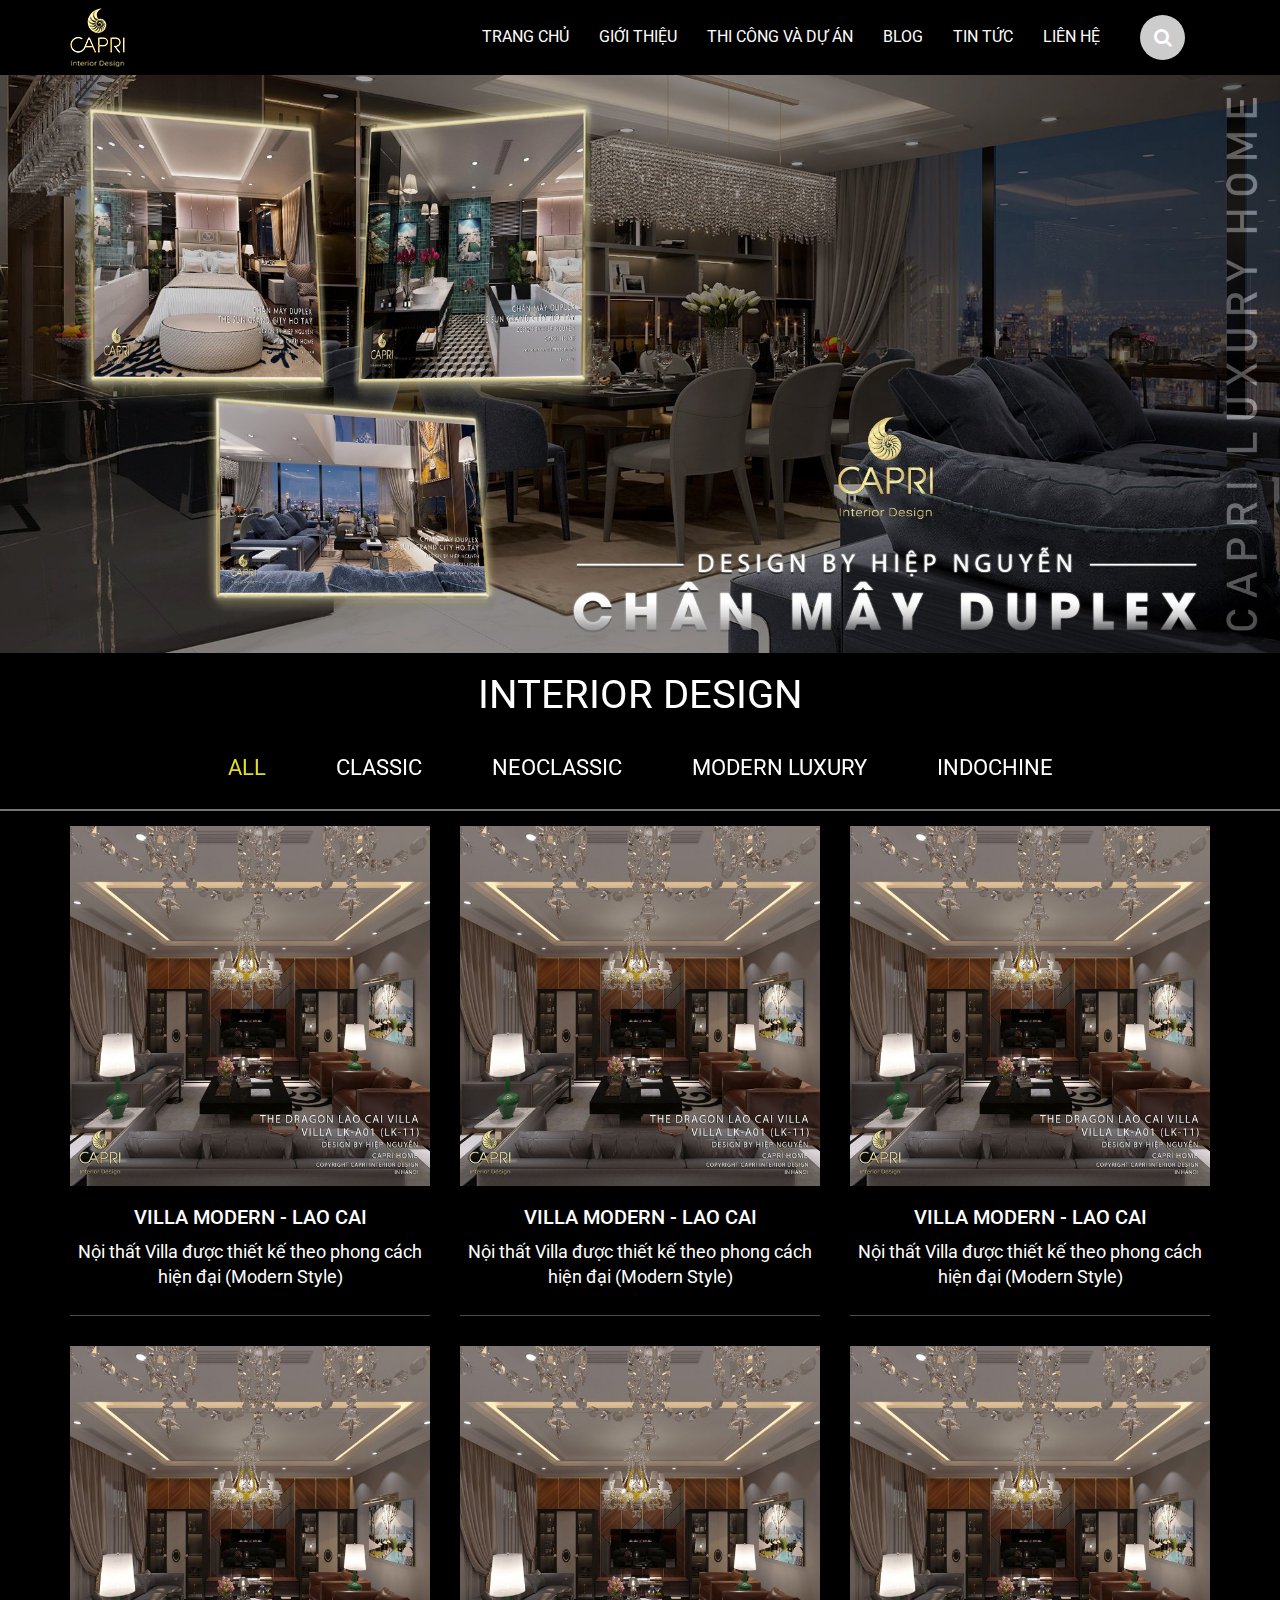
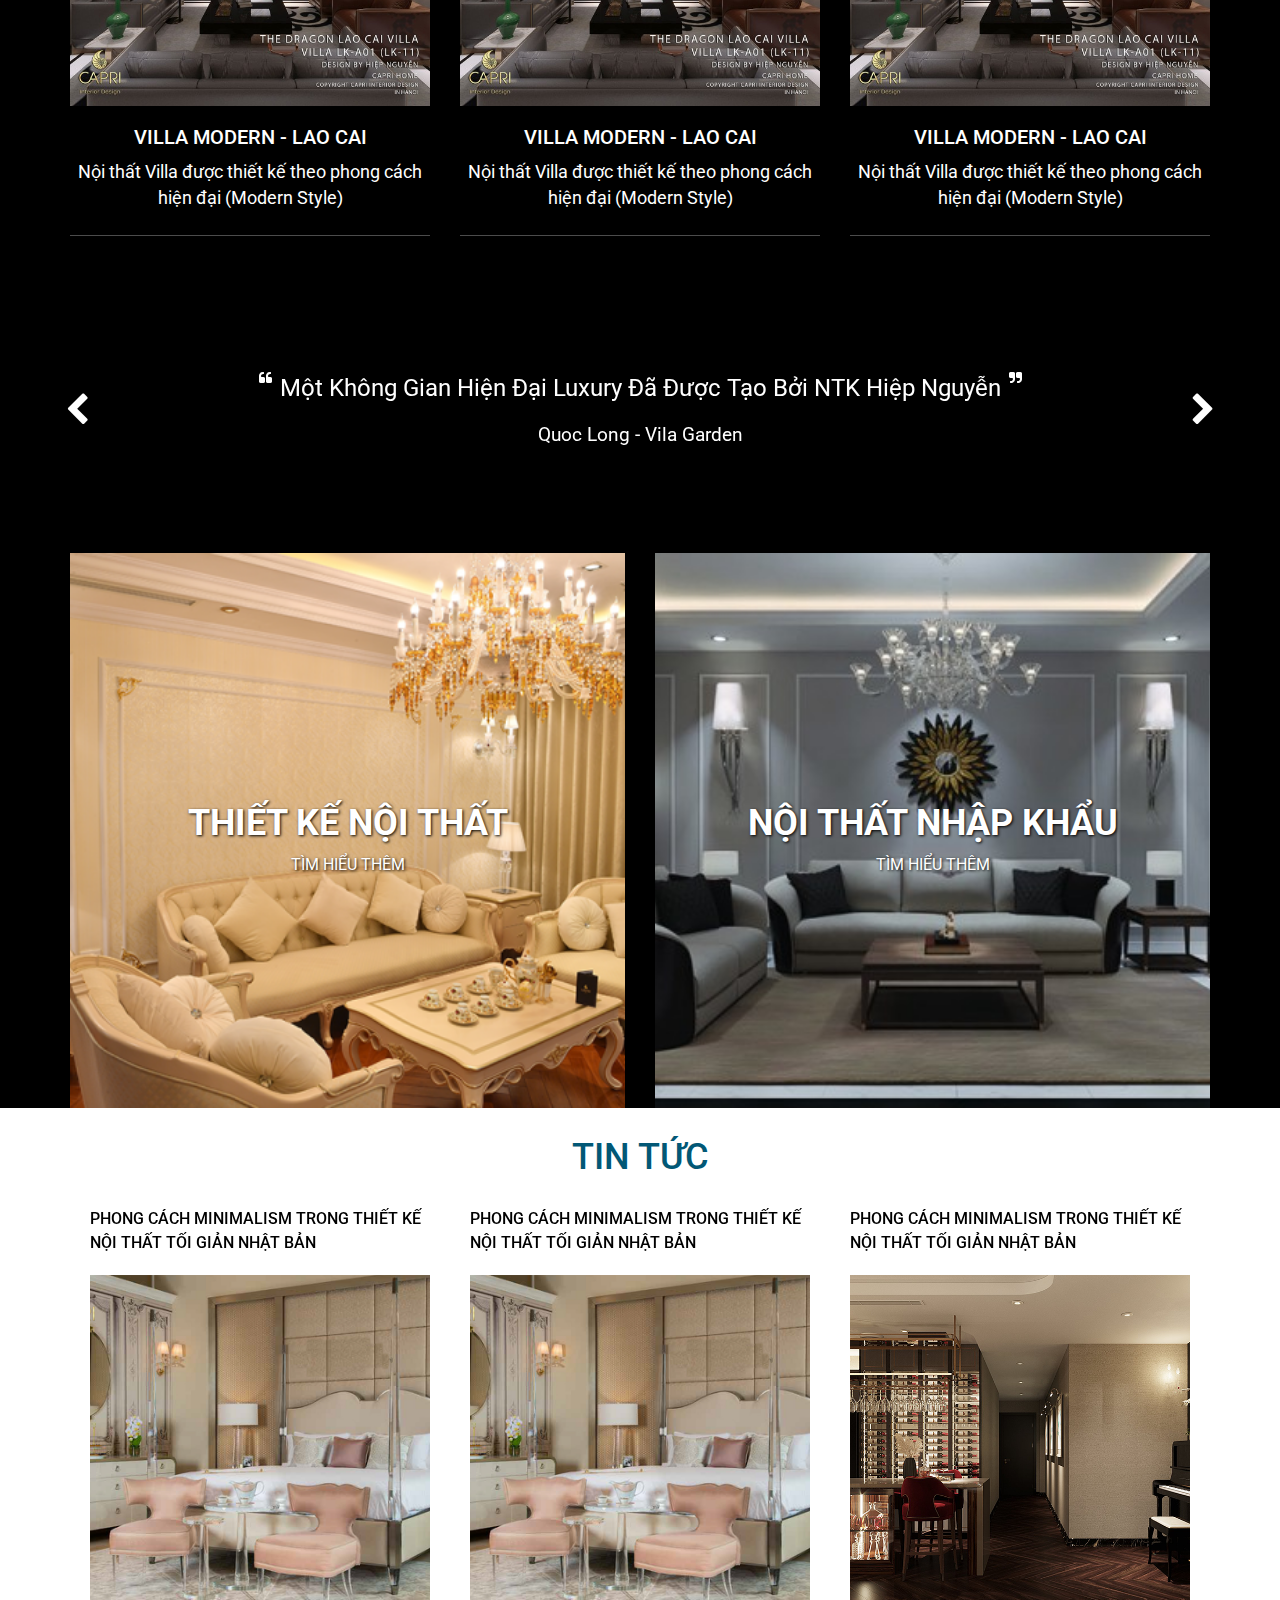
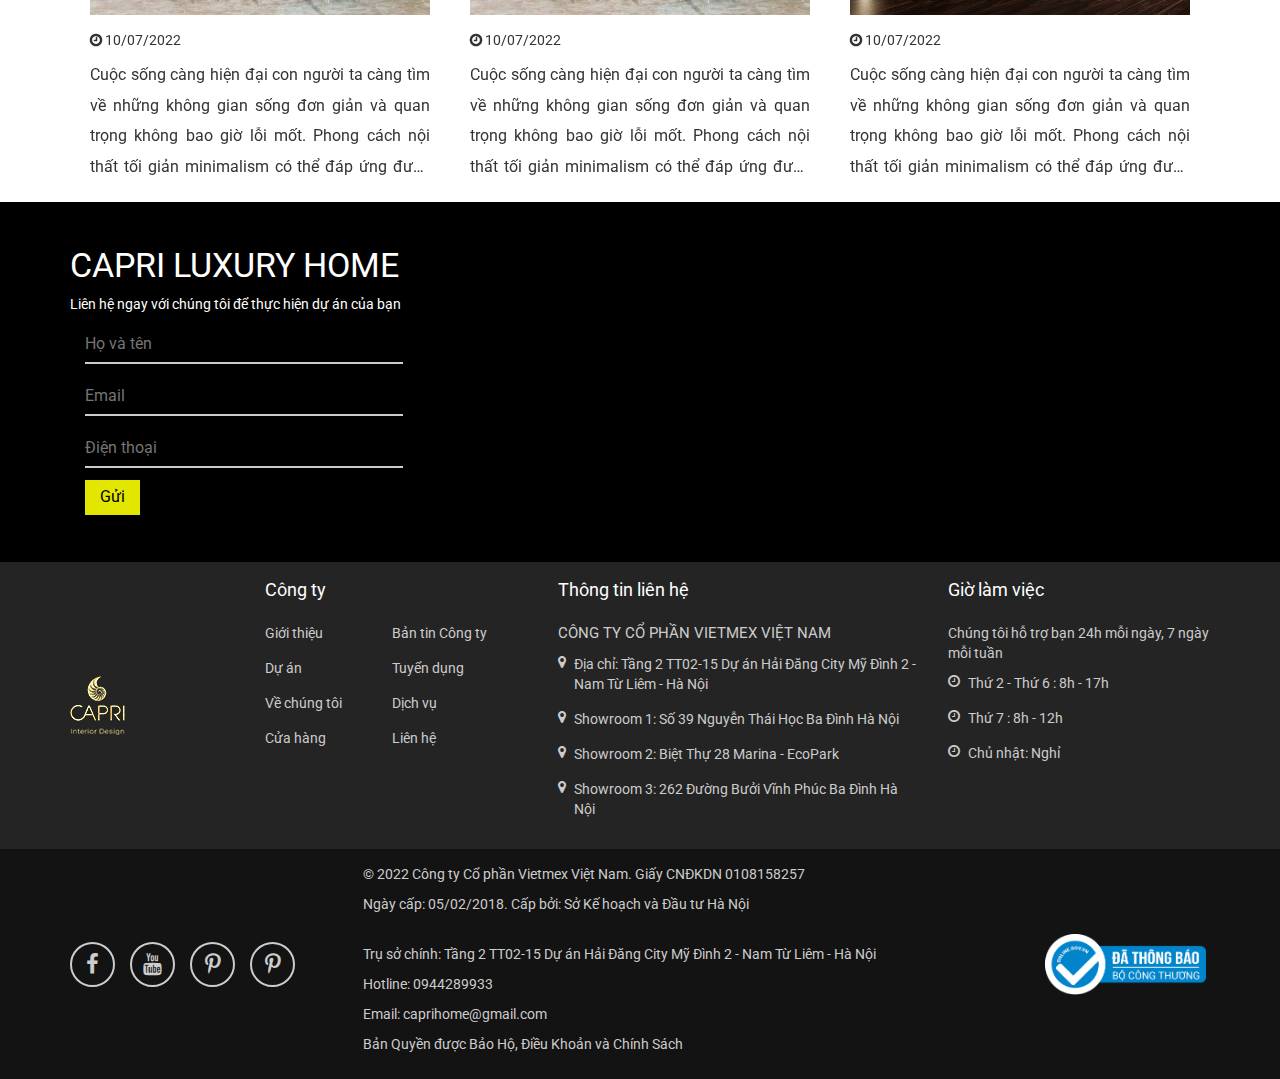
<file: index.html>
<!DOCTYPE html>
<html lang="vn">

<head>
    <meta charset="UTF-8">
    <meta http-equiv="X-UA-Compatible" content="IE=edge">
    <meta name="viewport" content="width=device-width, initial-scale=1.0">
    <script src="https://code.jquery.com/jquery-3.4.1.js"></script>
    <script src="https://maxcdn.bootstrapcdn.com/bootstrap/3.4.1/js/bootstrap.min.js"></script>
    <link rel="stylesheet" href="https://maxcdn.bootstrapcdn.com/bootstrap/3.4.1/css/bootstrap.min.css">
    <link rel="stylesheet" href="css/main.css">
    <link rel="stylesheet" href="css/responsive.css">
    <link rel="stylesheet" href="css/slick.css">
    <link rel="stylesheet" href="css/slick-theme.css">
    <link rel="stylesheet" href="https://maxcdn.bootstrapcdn.com/font-awesome/4.7.0/css/font-awesome.min.css">
    <title>Document</title>
</head>

<body>
    <section class="nav-bar">
        <div class="container">
            <div class="nav-bar-content">
                <div class="btn-toggle-navbar">
                    <i class="fa fa-bars btn-navbar" aria-hidden="true"></i>
                </div>
                <div class="logo">
                    <a href="#">
                        <img src="image/logo.png" alt="">
                    </a>
                </div>
                <div class="menu">
                    <ul>
                        <li><a href="#">trang chủ</a></li>
                        <li><a href="#">giới thiệu</a></li>
                        <li><a href="#">thi công và dự án</a></li>
                        <li><a href="#"> blog</a></li>
                        <li><a href="#">tin tức</a></li>
                        <li><a href="#">liên hệ</a></li>
                    </ul>
                </div>
                <div class="btn-search"><i class="fa fa-search" aria-hidden="true"></i></div>
                <div class="form-search">
                    <form action="">
                        <input type="text">
                        <button type="submit">
                            <i class="fa fa-search" aria-hidden="true"></i>
                        </button>
                    </form>
                </div>
            </div>
        </div>
    </section>
    <div class="col-show-mobi"></div>
    <section class="banner">
        <div class="slider-banner">
            <a href="#">
                <img src="image/sl1.jpg" alt="">
            </a>
            <a href="#">
                <img src="image/sl2.jpg" alt="">
            </a>
            <a href="#">
                <img src="image/sl3.jpg" alt="">
            </a>
        </div>
    </section>
    <main>
        <section class="interior">
            <div class="container wappers">
                <div class="row">
                    <div class="col-lg-12">
                        <div class="section-title text-center">
                            <h3 class="uppercase">interior design</h3>
                        </div>
                    </div>
                    <div class="col-lg-12">
                        <div class="menu-tab uppercase">
                            <ul>
                                <li class="tab active">
                                    <a href="#">all</a>
                                </li>
                                <li class="tab">
                                    <a href="#">classic</a>
                                </li>
                                <li class="tab">
                                    <a href="#">neoclassic</a>
                                </li>
                                <li class="tab">
                                    <a href="#">modern luxury</a>
                                </li>
                                <li class="tab">
                                    <a href="#">indochine</a>
                                </li>
                            </ul>
                        </div>
                    </div>
                </div>
            </div>
            <div class="line"></div>
            <div class="container wappers">
                <div class="tab-container">
                    <div class="tab-content active" id="all">
                        <div class="row d-flex">
                            <div class="col-xs-12 col-sm-6 col-md-4 col-lg-4 box-content">
                                <div class="col-box">
                                    <div class="img-box">
                                        <a href="#"><img src="image/img1.jpg" alt=""></a>
                                    </div>
                                    <div class="box-content">
                                        <div class="title-box">
                                            <a href="#">
                                                <h3 class="uppercase">villa modern - lao cai</h3>
                                            </a>
                                        </div>
                                        <div class="text-box">
                                            <p>Nội thất Villa được thiết kế theo phong cách hiện đại (Modern Style)</p>
                                        </div>
                                    </div>

                                </div>
                            </div>
                            <div class="col-xs-12 col-sm-6 col-md-4 col-lg-4 box-content">
                                <div class="col-box">
                                    <div class="img-box">
                                        <a href="#"><img src="image/img1.jpg" alt=""></a>
                                    </div>
                                    <div class="box-content">
                                        <div class="title-box">
                                            <a href="#">
                                                <h3 class="uppercase">villa modern - lao cai</h3>
                                            </a>
                                        </div>
                                        <div class="text-box">
                                            <p>Nội thất Villa được thiết kế theo phong cách hiện đại (Modern Style)</p>
                                        </div>
                                    </div>

                                </div>
                            </div>
                            <div class="col-xs-12 col-sm-6 col-md-4 col-lg-4 box-content">
                                <div class="col-box">
                                    <div class="img-box">
                                        <a href="#"><img src="image/img1.jpg" alt=""></a>
                                    </div>
                                    <div class="box-content">
                                        <div class="title-box">
                                            <a href="#">
                                                <h3 class="uppercase">villa modern - lao cai</h3>
                                            </a>
                                        </div>
                                        <div class="text-box">
                                            <p>Nội thất Villa được thiết kế theo phong cách hiện đại (Modern Style)</p>
                                        </div>
                                    </div>

                                </div>
                            </div>
                            <div class="col-xs-12 col-sm-6 col-md-4 col-lg-4 box-content">
                                <div class="col-box">
                                    <div class="img-box">
                                        <a href="#"><img src="image/img1.jpg" alt=""></a>
                                    </div>
                                    <div class="box-content">
                                        <div class="title-box">
                                            <a href="#">
                                                <h3 class="uppercase">villa modern - lao cai</h3>
                                            </a>
                                        </div>
                                        <div class="text-box">
                                            <p>Nội thất Villa được thiết kế theo phong cách hiện đại (Modern Style)</p>
                                        </div>
                                    </div>

                                </div>
                            </div>
                            <div class="col-xs-12 col-sm-6 col-md-4 col-lg-4 box-content">
                                <div class="col-box">
                                    <div class="img-box">
                                        <a href="#"><img src="image/img1.jpg" alt=""></a>
                                    </div>
                                    <div class="box-content">
                                        <div class="title-box">
                                            <a href="#">
                                                <h3 class="uppercase">villa modern - lao cai</h3>
                                            </a>
                                        </div>
                                        <div class="text-box">
                                            <p>Nội thất Villa được thiết kế theo phong cách hiện đại (Modern Style)</p>
                                        </div>
                                    </div>

                                </div>
                            </div>
                            <div class="col-xs-12 col-sm-6 col-md-4 col-lg-4 box-content">
                                <div class="col-box">
                                    <div class="img-box">
                                        <a href="#"><img src="image/img1.jpg" alt=""></a>
                                    </div>
                                    <div class="box-content">
                                        <div class="title-box">
                                            <a href="#">
                                                <h3 class="uppercase">villa modern - lao cai</h3>
                                            </a>
                                        </div>
                                        <div class="text-box">
                                            <p>Nội thất Villa được thiết kế theo phong cách hiện đại (Modern Style)</p>
                                        </div>
                                    </div>

                                </div>
                            </div>
                        </div>
                    </div>
                    <div class="tab-content" id="classic">
                        <div class="row d-flex">
                            <div class="col-xs-12 col-sm-6 col-md-4 col-lg-4 box-content">
                                <div class="col-box">
                                    <div class="img-box">
                                        <a href="#"><img src="image/demo1.png" alt=""></a>
                                    </div>
                                    <div class="box-content">
                                        <div class="title-box">
                                            <a href="#">
                                                <h3 class="uppercase">villa modern - lao cai</h3>
                                            </a>
                                        </div>
                                        <div class="text-box">
                                            <p>Nội thất Villa được thiết kế theo phong cách hiện đại (Modern Style)</p>
                                        </div>
                                    </div>

                                </div>
                            </div>
                            <div class="col-xs-12 col-sm-6 col-md-4 col-lg-4 box-content">
                                <div class="col-box">
                                    <div class="img-box">
                                        <a href="#"><img src="image/img1.jpg" alt=""></a>
                                    </div>
                                    <div class="box-content">
                                        <div class="title-box">
                                            <a href="#">
                                                <h3 class="uppercase">villa modern - lao cai</h3>
                                            </a>
                                        </div>
                                        <div class="text-box">
                                            <p>Nội thất Villa được thiết kế theo phong cách hiện đại (Modern Style)</p>
                                        </div>
                                    </div>

                                </div>
                            </div>
                            <div class="col-xs-12 col-sm-6 col-md-4 col-lg-4 box-content">
                                <div class="col-box">
                                    <div class="img-box">
                                        <a href="#"><img src="image/img1.jpg" alt=""></a>
                                    </div>
                                    <div class="box-content">
                                        <div class="title-box">
                                            <a href="#">
                                                <h3 class="uppercase">villa modern - lao cai</h3>
                                            </a>
                                        </div>
                                        <div class="text-box">
                                            <p>Nội thất Villa được thiết kế theo phong cách hiện đại (Modern Style)</p>
                                        </div>
                                    </div>

                                </div>
                            </div>
                            <div class="col-xs-12 col-sm-6 col-md-4 col-lg-4 box-content">
                                <div class="col-box">
                                    <div class="img-box">
                                        <a href="#"><img src="image/img1.jpg" alt=""></a>
                                    </div>
                                    <div class="box-content">
                                        <div class="title-box">
                                            <a href="#">
                                                <h3 class="uppercase">villa modern - lao cai</h3>
                                            </a>
                                        </div>
                                        <div class="text-box">
                                            <p>Nội thất Villa được thiết kế theo phong cách hiện đại (Modern Style)</p>
                                        </div>
                                    </div>

                                </div>
                            </div>
                            <div class="col-xs-12 col-sm-6 col-md-4 col-lg-4 box-content">
                                <div class="col-box">
                                    <div class="img-box">
                                        <a href="#"><img src="image/img1.jpg" alt=""></a>
                                    </div>
                                    <div class="box-content">
                                        <div class="title-box">
                                            <a href="#">
                                                <h3 class="uppercase">villa modern - lao cai</h3>
                                            </a>
                                        </div>
                                        <div class="text-box">
                                            <p>Nội thất Villa được thiết kế theo phong cách hiện đại (Modern Style)</p>
                                        </div>
                                    </div>

                                </div>
                            </div>
                            <div class="col-xs-12 col-sm-6 col-md-4 col-lg-4 box-content">
                                <div class="col-box">
                                    <div class="img-box">
                                        <a href="#"><img src="image/img1.jpg" alt=""></a>
                                    </div>
                                    <div class="box-content">
                                        <div class="title-box">
                                            <a href="#">
                                                <h3 class="uppercase">villa modern - lao cai</h3>
                                            </a>
                                        </div>
                                        <div class="text-box">
                                            <p>Nội thất Villa được thiết kế theo phong cách hiện đại (Modern Style)</p>
                                        </div>
                                    </div>

                                </div>
                            </div>
                        </div>
                    </div>
                    <div class="tab-content" id="neoclassic">
                        <div class="row d-flex">
                            <div class="col-xs-12 col-sm-6 col-md-4 col-lg-4 box-content">
                                <div class="col-box">
                                    <div class="img-box">
                                        <a href="#"><img src="image/demo2.jpg" alt=""></a>
                                    </div>
                                    <div class="box-content">
                                        <div class="title-box">
                                            <a href="#">
                                                <h3 class="uppercase">villa modern - lao cai</h3>
                                            </a>
                                        </div>
                                        <div class="text-box">
                                            <p>Nội thất Villa được thiết kế theo phong cách hiện đại (Modern Style)</p>
                                        </div>
                                    </div>

                                </div>
                            </div>
                            <div class="col-xs-12 col-sm-6 col-md-4 col-lg-4 box-content">
                                <div class="col-box">
                                    <div class="img-box">
                                        <a href="#"><img src="image/img1.jpg" alt=""></a>
                                    </div>
                                    <div class="box-content">
                                        <div class="title-box">
                                            <a href="#">
                                                <h3 class="uppercase">villa modern - lao cai</h3>
                                            </a>
                                        </div>
                                        <div class="text-box">
                                            <p>Nội thất Villa được thiết kế theo phong cách hiện đại (Modern Style)</p>
                                        </div>
                                    </div>

                                </div>
                            </div>
                            <div class="col-xs-12 col-sm-6 col-md-4 col-lg-4 box-content">
                                <div class="col-box">
                                    <div class="img-box">
                                        <a href="#"><img src="image/img1.jpg" alt=""></a>
                                    </div>
                                    <div class="box-content">
                                        <div class="title-box">
                                            <a href="#">
                                                <h3 class="uppercase">villa modern - lao cai</h3>
                                            </a>
                                        </div>
                                        <div class="text-box">
                                            <p>Nội thất Villa được thiết kế theo phong cách hiện đại (Modern Style)</p>
                                        </div>
                                    </div>

                                </div>
                            </div>
                            <div class="col-xs-12 col-sm-6 col-md-4 col-lg-4 box-content">
                                <div class="col-box">
                                    <div class="img-box">
                                        <a href="#"><img src="image/img1.jpg" alt=""></a>
                                    </div>
                                    <div class="box-content">
                                        <div class="title-box">
                                            <a href="#">
                                                <h3 class="uppercase">villa modern - lao cai</h3>
                                            </a>
                                        </div>
                                        <div class="text-box">
                                            <p>Nội thất Villa được thiết kế theo phong cách hiện đại (Modern Style)</p>
                                        </div>
                                    </div>

                                </div>
                            </div>
                            <div class="col-xs-12 col-sm-6 col-md-4 col-lg-4 box-content">
                                <div class="col-box">
                                    <div class="img-box">
                                        <a href="#"><img src="image/img1.jpg" alt=""></a>
                                    </div>
                                    <div class="box-content">
                                        <div class="title-box">
                                            <a href="#">
                                                <h3 class="uppercase">villa modern - lao cai</h3>
                                            </a>
                                        </div>
                                        <div class="text-box">
                                            <p>Nội thất Villa được thiết kế theo phong cách hiện đại (Modern Style)</p>
                                        </div>
                                    </div>

                                </div>
                            </div>
                            <div class="col-xs-12 col-sm-6 col-md-4 col-lg-4 box-content">
                                <div class="col-box">
                                    <div class="img-box">
                                        <a href="#"><img src="image/img1.jpg" alt=""></a>
                                    </div>
                                    <div class="box-content">
                                        <div class="title-box">
                                            <a href="#">
                                                <h3 class="uppercase">villa modern - lao cai</h3>
                                            </a>
                                        </div>
                                        <div class="text-box">
                                            <p>Nội thất Villa được thiết kế theo phong cách hiện đại (Modern Style)</p>
                                        </div>
                                    </div>

                                </div>
                            </div>
                        </div>
                    </div>
                    <div class="tab-content" id="modern-luxury">
                        <div class="row d-flex">
                            <div class="col-xs-12 col-sm-6 col-md-4 col-lg-4 box-content">
                                <div class="col-box">
                                    <div class="img-box">
                                        <a href="#"><img src="image/demo1.png" alt=""></a>
                                    </div>
                                    <div class="box-content">
                                        <div class="title-box">
                                            <a href="#">
                                                <h3 class="uppercase">villa modern - lao cai</h3>
                                            </a>
                                        </div>
                                        <div class="text-box">
                                            <p>Nội thất Villa được thiết kế theo phong cách hiện đại (Modern Style)</p>
                                        </div>
                                    </div>

                                </div>
                            </div>
                            <div class="col-xs-12 col-sm-6 col-md-4 col-lg-4 box-content">
                                <div class="col-box">
                                    <div class="img-box">
                                        <a href="#"><img src="image/img1.jpg" alt=""></a>
                                    </div>
                                    <div class="box-content">
                                        <div class="title-box">
                                            <a href="#">
                                                <h3 class="uppercase">villa modern - lao cai</h3>
                                            </a>
                                        </div>
                                        <div class="text-box">
                                            <p>Nội thất Villa được thiết kế theo phong cách hiện đại (Modern Style)</p>
                                        </div>
                                    </div>

                                </div>
                            </div>
                            <div class="col-xs-12 col-sm-6 col-md-4 col-lg-4 box-content">
                                <div class="col-box">
                                    <div class="img-box">
                                        <a href="#"><img src="image/img1.jpg" alt=""></a>
                                    </div>
                                    <div class="box-content">
                                        <div class="title-box">
                                            <a href="#">
                                                <h3 class="uppercase">villa modern - lao cai</h3>
                                            </a>
                                        </div>
                                        <div class="text-box">
                                            <p>Nội thất Villa được thiết kế theo phong cách hiện đại (Modern Style)</p>
                                        </div>
                                    </div>

                                </div>
                            </div>
                            <div class="col-xs-12 col-sm-6 col-md-4 col-lg-4 box-content">
                                <div class="col-box">
                                    <div class="img-box">
                                        <a href="#"><img src="image/img1.jpg" alt=""></a>
                                    </div>
                                    <div class="box-content">
                                        <div class="title-box">
                                            <a href="#">
                                                <h3 class="uppercase">villa modern - lao cai</h3>
                                            </a>
                                        </div>
                                        <div class="text-box">
                                            <p>Nội thất Villa được thiết kế theo phong cách hiện đại (Modern Style)</p>
                                        </div>
                                    </div>

                                </div>
                            </div>
                            <div class="col-xs-12 col-sm-6 col-md-4 col-lg-4 box-content">
                                <div class="col-box">
                                    <div class="img-box">
                                        <a href="#"><img src="image/img1.jpg" alt=""></a>
                                    </div>
                                    <div class="box-content">
                                        <div class="title-box">
                                            <a href="#">
                                                <h3 class="uppercase">villa modern - lao cai</h3>
                                            </a>
                                        </div>
                                        <div class="text-box">
                                            <p>Nội thất Villa được thiết kế theo phong cách hiện đại (Modern Style)</p>
                                        </div>
                                    </div>

                                </div>
                            </div>
                            <div class="col-xs-12 col-sm-6 col-md-4 col-lg-4 box-content">
                                <div class="col-box">
                                    <div class="img-box">
                                        <a href="#"><img src="image/img1.jpg" alt=""></a>
                                    </div>
                                    <div class="box-content">
                                        <div class="title-box">
                                            <a href="#">
                                                <h3 class="uppercase">villa modern - lao cai</h3>
                                            </a>
                                        </div>
                                        <div class="text-box">
                                            <p>Nội thất Villa được thiết kế theo phong cách hiện đại (Modern Style)</p>
                                        </div>
                                    </div>

                                </div>
                            </div>
                        </div>
                    </div>
                    <div class="tab-content" id="indochine">
                        <div class="row d-flex">
                            <div class="col-xs-12 col-sm-6 col-md-4 col-lg-4 box-content">
                                <div class="col-box">
                                    <div class="img-box">
                                        <a href="#"><img src="image/demo2.jpg" alt=""></a>
                                    </div>
                                    <div class="box-content">
                                        <div class="title-box">
                                            <a href="#">
                                                <h3 class="uppercase">villa modern - lao cai</h3>
                                            </a>
                                        </div>
                                        <div class="text-box">
                                            <p>Nội thất Villa được thiết kế theo phong cách hiện đại (Modern Style)</p>
                                        </div>
                                    </div>

                                </div>
                            </div>
                            <div class="col-xs-12 col-sm-6 col-md-4 col-lg-4 box-content">
                                <div class="col-box">
                                    <div class="img-box">
                                        <a href="#"><img src="image/img1.jpg" alt=""></a>
                                    </div>
                                    <div class="box-content">
                                        <div class="title-box">
                                            <a href="#">
                                                <h3 class="uppercase">villa modern - lao cai</h3>
                                            </a>
                                        </div>
                                        <div class="text-box">
                                            <p>Nội thất Villa được thiết kế theo phong cách hiện đại (Modern Style)</p>
                                        </div>
                                    </div>

                                </div>
                            </div>
                            <div class="col-xs-12 col-sm-6 col-md-4 col-lg-4 box-content">
                                <div class="col-box">
                                    <div class="img-box">
                                        <a href="#"><img src="image/img1.jpg" alt=""></a>
                                    </div>
                                    <div class="box-content">
                                        <div class="title-box">
                                            <a href="#">
                                                <h3 class="uppercase">villa modern - lao cai</h3>
                                            </a>
                                        </div>
                                        <div class="text-box">
                                            <p>Nội thất Villa được thiết kế theo phong cách hiện đại (Modern Style)</p>
                                        </div>
                                    </div>

                                </div>
                            </div>
                            <div class="col-xs-12 col-sm-6 col-md-4 col-lg-4 box-content">
                                <div class="col-box">
                                    <div class="img-box">
                                        <a href="#"><img src="image/img1.jpg" alt=""></a>
                                    </div>
                                    <div class="box-content">
                                        <div class="title-box">
                                            <a href="#">
                                                <h3 class="uppercase">villa modern - lao cai</h3>
                                            </a>
                                        </div>
                                        <div class="text-box">
                                            <p>Nội thất Villa được thiết kế theo phong cách hiện đại (Modern Style)</p>
                                        </div>
                                    </div>

                                </div>
                            </div>
                            <div class="col-xs-12 col-sm-6 col-md-4 col-lg-4 box-content">
                                <div class="col-box">
                                    <div class="img-box">
                                        <a href="#"><img src="image/img1.jpg" alt=""></a>
                                    </div>
                                    <div class="box-content">
                                        <div class="title-box">
                                            <a href="#">
                                                <h3 class="uppercase">villa modern - lao cai</h3>
                                            </a>
                                        </div>
                                        <div class="text-box">
                                            <p>Nội thất Villa được thiết kế theo phong cách hiện đại (Modern Style)</p>
                                        </div>
                                    </div>

                                </div>
                            </div>
                            <div class="col-xs-12 col-sm-6 col-md-4 col-lg-4 box-content">
                                <div class="col-box">
                                    <div class="img-box">
                                        <a href="#"><img src="image/img1.jpg" alt=""></a>
                                    </div>
                                    <div class="box-content">
                                        <div class="title-box">
                                            <a href="#">
                                                <h3 class="uppercase">villa modern - lao cai</h3>
                                            </a>
                                        </div>
                                        <div class="text-box">
                                            <p>Nội thất Villa được thiết kế theo phong cách hiện đại (Modern Style)</p>
                                        </div>
                                    </div>

                                </div>
                            </div>
                        </div>
                    </div>
                </div>
            </div>
        </section>
        <section class="slider-ntk">
            <div class="container wappers">
                <div class="row">
                    <div class="slider-cmt">
                        <div class="btn_slider btn_prev-ntk"><i class="fa fa-chevron-left" aria-hidden="true"></i></div>
                        <div class="btn_slider btn_next-ntk"><i class="fa fa-chevron-right" aria-hidden="true"></i></div>
                        <div class="sl">
                            <div class="box">
                                <i class="fa fa-quote-left" aria-hidden="true"></i>
                                <div class="text text-center">
                                    <p>Một Không Gian Hiện Đại Luxury Đã được tạo bởi NTK hiệp nguyễn</p>
                                    <span>Quoc long - vila garden</span>
                                </div>
                                <i class="fa fa-quote-right" aria-hidden="true"></i>
                            </div>
                            <div class="box">
                                <i class="fa fa-quote-left" aria-hidden="true"></i>
                                <div class="text text-center">
                                    <p>Một Không Gian Hiện Đại Luxury Đã được tạo bởi NTK hiệp nguyễn</p>
                                    <span>Quoc long - vila garden</span>
                                </div>
                                <i class="fa fa-quote-right" aria-hidden="true"></i>
                            </div>
                            <div class="box">
                                <i class="fa fa-quote-left" aria-hidden="true"></i>
                                <div class="text text-center">
                                    <p>Một Không Gian Hiện Đại Luxury Đã được tạo bởi NTK hiệp nguyễn</p>
                                    <span>Quoc long - vila garden</span>
                                </div>
                                <i class="fa fa-quote-right" aria-hidden="true"></i>
                            </div>
                        </div>
                    </div>
                </div>
            </div>
        </section>
        <section class="thiet-ke">
            <div class="container wappers">
                <div class="row">
                    <div class="box col-xs-12 col-sm-6">
                        <a href="#">
                            <img src="image/demo1.png" alt="">
                        </a>
                        <div class="box-content">
                            <h3 class="title uppercase">thiết kế nội thất</h3>
                            <a href="#" class="uppercase">tìm hiểu thêm</a>
                        </div>
                    </div>
                    <div class="box col-xs-12 col-sm-6">
                        <a href="#">
                            <img src="image/demo2.jpg" alt="">
                        </a>
                        <div class="box-content">
                            <h3 class="title uppercase">nội thất nhập khẩu</h3>
                            <a href="#" class="uppercase">tìm hiểu thêm</a>
                        </div>
                    </div>
                </div>
            </div>

        </section>
        <section class="news">
            <div class="container">
                <h3 class="uppercase text-center title">Tin tức</h3>
                <div class="new-slider">
                    <div class="box">
                        <a href="#" class="uppercase">
                            <h3>PHONG CÁCH MINIMALISM TRONG THIẾT KẾ NỘI THẤT TỐI GIẢN NHẬT BẢN</h3>
                        </a>
                        <div class="img">
                            <a href="#"><img src="image/phong-ngu-biet-thu-tan-co-dien.jpg" alt=""></a>
                        </div>
                        <div class="time-update">
                            <i class="fa fa-clock-o" aria-hidden="true"></i>
                            <span>10/07/2022</span>
                        </div>
                        <div class="text-content">
                            <p>Cuộc sống càng hiện đại con người ta càng tìm về những không gian sống đơn giản và quan trọng không bao giờ lỗi mốt. Phong cách nội thất tối giản minimalism có thể đáp ứng được tất cả các yêu cầu đó và ngày nay phong cách này
                                được nhiều gia đình lựa chọn để thiết kế cho ngôi nhà của mình.</p>
                        </div>
                    </div>
                    <div class="box">
                        <a href="#" class="uppercase">
                            <h3>PHONG CÁCH MINIMALISM TRONG THIẾT KẾ NỘI THẤT TỐI GIẢN NHẬT BẢN</h3>
                        </a>
                        <div class="img">
                            <a href="#"><img src="image/phong-ngu-biet-thu-tan-co-dien.jpg" alt=""></a>
                        </div>
                        <div class="time-update">
                            <i class="fa fa-clock-o" aria-hidden="true"></i>
                            <span>10/07/2022</span>
                        </div>
                        <div class="text-content">
                            <p>Cuộc sống càng hiện đại con người ta càng tìm về những không gian sống đơn giản và quan trọng không bao giờ lỗi mốt. Phong cách nội thất tối giản minimalism có thể đáp ứng được tất cả các yêu cầu đó và ngày nay phong cách này
                                được nhiều gia đình lựa chọn để thiết kế cho ngôi nhà của mình.</p>
                        </div>
                    </div>
                    <div class="box">
                        <a href="#" class="uppercase">
                            <h3>PHONG CÁCH MINIMALISM TRONG THIẾT KẾ NỘI THẤT TỐI GIẢN NHẬT BẢN</h3>
                        </a>
                        <div class="img">
                            <a href="#"><img src="image/thiet-ke-noi-that-chung-cu-cao-cap.png" alt=""></a>
                        </div>
                        <div class="time-update">
                            <i class="fa fa-clock-o" aria-hidden="true"></i>
                            <span>10/07/2022</span>
                        </div>
                        <div class="text-content">
                            <p>Cuộc sống càng hiện đại con người ta càng tìm về những không gian sống đơn giản và quan trọng không bao giờ lỗi mốt. Phong cách nội thất tối giản minimalism có thể đáp ứng được tất cả các yêu cầu đó và ngày nay phong cách này
                                được nhiều gia đình lựa chọn để thiết kế cho ngôi nhà của mình.</p>
                        </div>
                    </div>
                    <div class="box">
                        <a href="#" class="uppercase">
                            <h3>PHONG CÁCH MINIMALISM TRONG THIẾT KẾ NỘI THẤT TỐI GIẢN NHẬT BẢN</h3>
                        </a>
                        <div class="img">
                            <a href="#"><img src="image/phong-ngu-biet-thu-tan-co-dien.jpg" alt=""></a>
                        </div>
                        <div class="time-update">
                            <i class="fa fa-clock-o" aria-hidden="true"></i>
                            <span>10/07/2022</span>
                        </div>
                        <div class="text-content">
                            <p>Cuộc sống càng hiện đại con người ta càng tìm về những không gian sống đơn giản và quan trọng không bao giờ lỗi mốt. Phong cách nội thất tối giản minimalism có thể đáp ứng được tất cả các yêu cầu đó và ngày nay phong cách này
                                được nhiều gia đình lựa chọn để thiết kế cho ngôi nhà của mình.</p>
                        </div>
                    </div>
                </div>
            </div>
        </section>
        <section class="form">
            <div class="container">
                <div class="row">
                    <div class="col-xs-12 col-sm-6 col-md-6 col-lg-6">
                        <div class="col-form">
                            <h3 class="uppercase">capri luxury home</h3>
                            <p>Liên hệ ngay với chúng tôi để thực hiện dự án của bạn</p>
                            <form action="">
                                <div class="row-groupp">
                                    <input type="text" placeholder="Họ và tên" required>
                                </div>
                                <div class="row-groupp">
                                    <input type="email" placeholder="Email" required>
                                </div>
                                <div class="row-groupp">
                                    <input type="number" placeholder="Điện thoại" required>
                                </div>
                                <button type="submit">Gửi</button>
                            </form>
                        </div>
                    </div>
                    <div class="col-xs-12 col-sm-6 col-md-6 col-lg-6">
                        <div class="video">
                            <iframe width="560" height="315" src="https://www.youtube.com/embed/0SubVzKJEH4" title="YouTube video player" frameborder="0" allow="accelerometer; autoplay; clipboard-write; encrypted-media; gyroscope; picture-in-picture" allowfullscreen></iframe>
                        </div>
                    </div>
                </div>
            </div>
        </section>
    </main>
    <footer>
        <div class="col-footer footer-top">
            <div class="container">
                <div class="row d-flex f-content-top">
                    <div class="col-xs-12 col-sm-12 col-md-12 col-lg-2 content-center">
                        <div class="logo">
                            <a href="#">
                                <img src="image/logo.png" alt="">
                            </a>
                        </div>
                    </div>
                    <div class="col-xs-12 col-sm-12 col-md-12 col-lg-3">
                        <div class="col-box">
                            <div class="col-title">
                                <p>Công ty</p>
                            </div>
                            <div class="col-list-menu list-menu">
                                <div class="list-menu_1">
                                    <ul>
                                        <li><a href="#">Giới thiệu</a></li>
                                        <li><a href="#">Dự án</a></li>
                                        <li><a href="#">Về chúng tôi</a></li>
                                        <li><a href="#">Cửa hàng</a></li>
                                    </ul>
                                </div>
                                <div class="list-menu_2">
                                    <ul>
                                        <li><a href="#">Bản tin Công ty</a></li>
                                        <li><a href="#">Tuyển dụng</a></li>
                                        <li><a href="#">Dịch vụ</a></li>
                                        <li><a href="#">Liên hệ</a></li>
                                    </ul>
                                </div>
                            </div>
                        </div>
                    </div>
                    <div class="col-xs-12 col-sm-12 col-md-12 col-lg-4">
                        <div class="col-box">
                            <div class="col-title">
                                <p>Thông tin liên hệ</p>
                            </div>
                            <div class="col-list-menu add">
                                <p class="uppercase cty">Công ty Cổ phần VIETMEX Việt Nam</p>
                                <ul>
                                    <li>
                                        <i class="fa fa-map-marker" aria-hidden="true"></i>
                                        <p>Địa chỉ: Tầng 2 TT02-15 Dự án Hải Đăng City Mỹ Đình 2 - Nam Từ Liêm - Hà Nội</p>
                                    </li>
                                    <li>
                                        <i class="fa fa-map-marker" aria-hidden="true"></i>
                                        <p>Showroom 1: Số 39 Nguyễn Thái Học Ba Đình Hà Nội</p>
                                    </li>
                                    <li>
                                        <i class="fa fa-map-marker" aria-hidden="true"></i>
                                        <p>Showroom 2: Biệt Thự 28 Marina - EcoPark</p>
                                    </li>
                                    <li>
                                        <i class="fa fa-map-marker" aria-hidden="true"></i>
                                        <p>Showroom 3: 262 Đường Bưởi Vĩnh Phúc Ba Đình Hà Nội</p>
                                    </li>
                                </ul>
                            </div>
                        </div>
                    </div>
                    <div class="col-xs-12 col-sm-12 col-md-12 col-lg-3">
                        <div class="col-box">
                            <div class="col-title">
                                <p>Giờ làm việc</p>
                            </div>
                            <div class="col-list-menu time-acti">
                                <p>Chúng tôi hỗ trợ bạn 24h mỗi ngày, 7 ngày mỗi tuần</p>
                                <ul>
                                    <li>
                                        <i class="fa fa-clock-o" aria-hidden="true"></i>
                                        <p>Thứ 2 - Thứ 6 : 8h - 17h</p>
                                    </li>
                                    <li>
                                        <i class="fa fa-clock-o" aria-hidden="true"></i>
                                        <p>Thứ 7 : 8h - 12h</p>
                                    </li>
                                    <li>
                                        <i class="fa fa-clock-o" aria-hidden="true"></i>
                                        <p>Chủ nhật: Nghỉ</p>
                                    </li>
                                </ul>
                            </div>
                        </div>
                    </div>
                </div>
            </div>
        </div>
        <div class="col-footer footer-bottom">
            <div class="container">
                <div class="row d-flex f-content-bottom">
                    <div class="col-xs-12 col-sm-12 col-md-12 col-lg-3 content-center">
                        <div class="col-link-icon">
                            <ul>
                                <li><a href="#"><i class="fa fa-facebook" aria-hidden="true"></i></a></li>
                                <li><a href="#"><i class="fa fa-youtube" aria-hidden="true"></i></a></li>
                                <li><a href="#"><i class="fa fa-pinterest-p" aria-hidden="true"></i></a></li>
                                <li><a href="#"><i class="fa fa-pinterest-p" aria-hidden="true"></i></a></li>
                            </ul>
                        </div>
                    </div>
                    <div class="col-xs-12 col-sm-12 col-md-12 col-lg-7">
                        <div class="text">
                            <p>&copy 2022 Công ty Cổ phần Vietmex Việt Nam. Giấy CNĐKDN 0108158257</p>
                            <p>Ngày cấp: 05/02/2018. Cấp bởi: Sở Kế hoạch và Đầu tư Hà Nội</p>
                            <br>
                            <p>Trụ sở chính: Tầng 2 TT02-15 Dự án Hải Đăng City Mỹ Đình 2 - Nam Từ Liêm - Hà Nội</p>
                            <p>Hotline: <a class="tel-footer" href="tel:0944289933">0944289933</a></p>
                            <p>Email: <a class="tel-footer" href="mailto:caprihome@gmail.com">caprihome@gmail.com</a></p>
                            <p>Bản Quyền được Bảo Hộ, Điều Khoản và Chính Sách</p>
                        </div>
                    </div>
                    <div class="col-xs-12 col-sm-12 col-md-12 col-lg-2 content-center">
                        <div class="bct">
                            <a href="#">
                                <img src="image/bct.png" alt="">
                            </a>
                        </div>
                    </div>
                </div>
            </div>
        </div>
    </footer>
    <!-- <div class="scroll-top">
        <div class="scr-content">
            <i class="fa fa-arrow-up" aria-hidden="true"></i>
            <p>VỀ ĐẦU TRANG</p>
        </div>
    </div> -->
    <script src="js/slick.min.js"></script>
    <script src="js/main.js"></script>
</body>

</html>
</file>
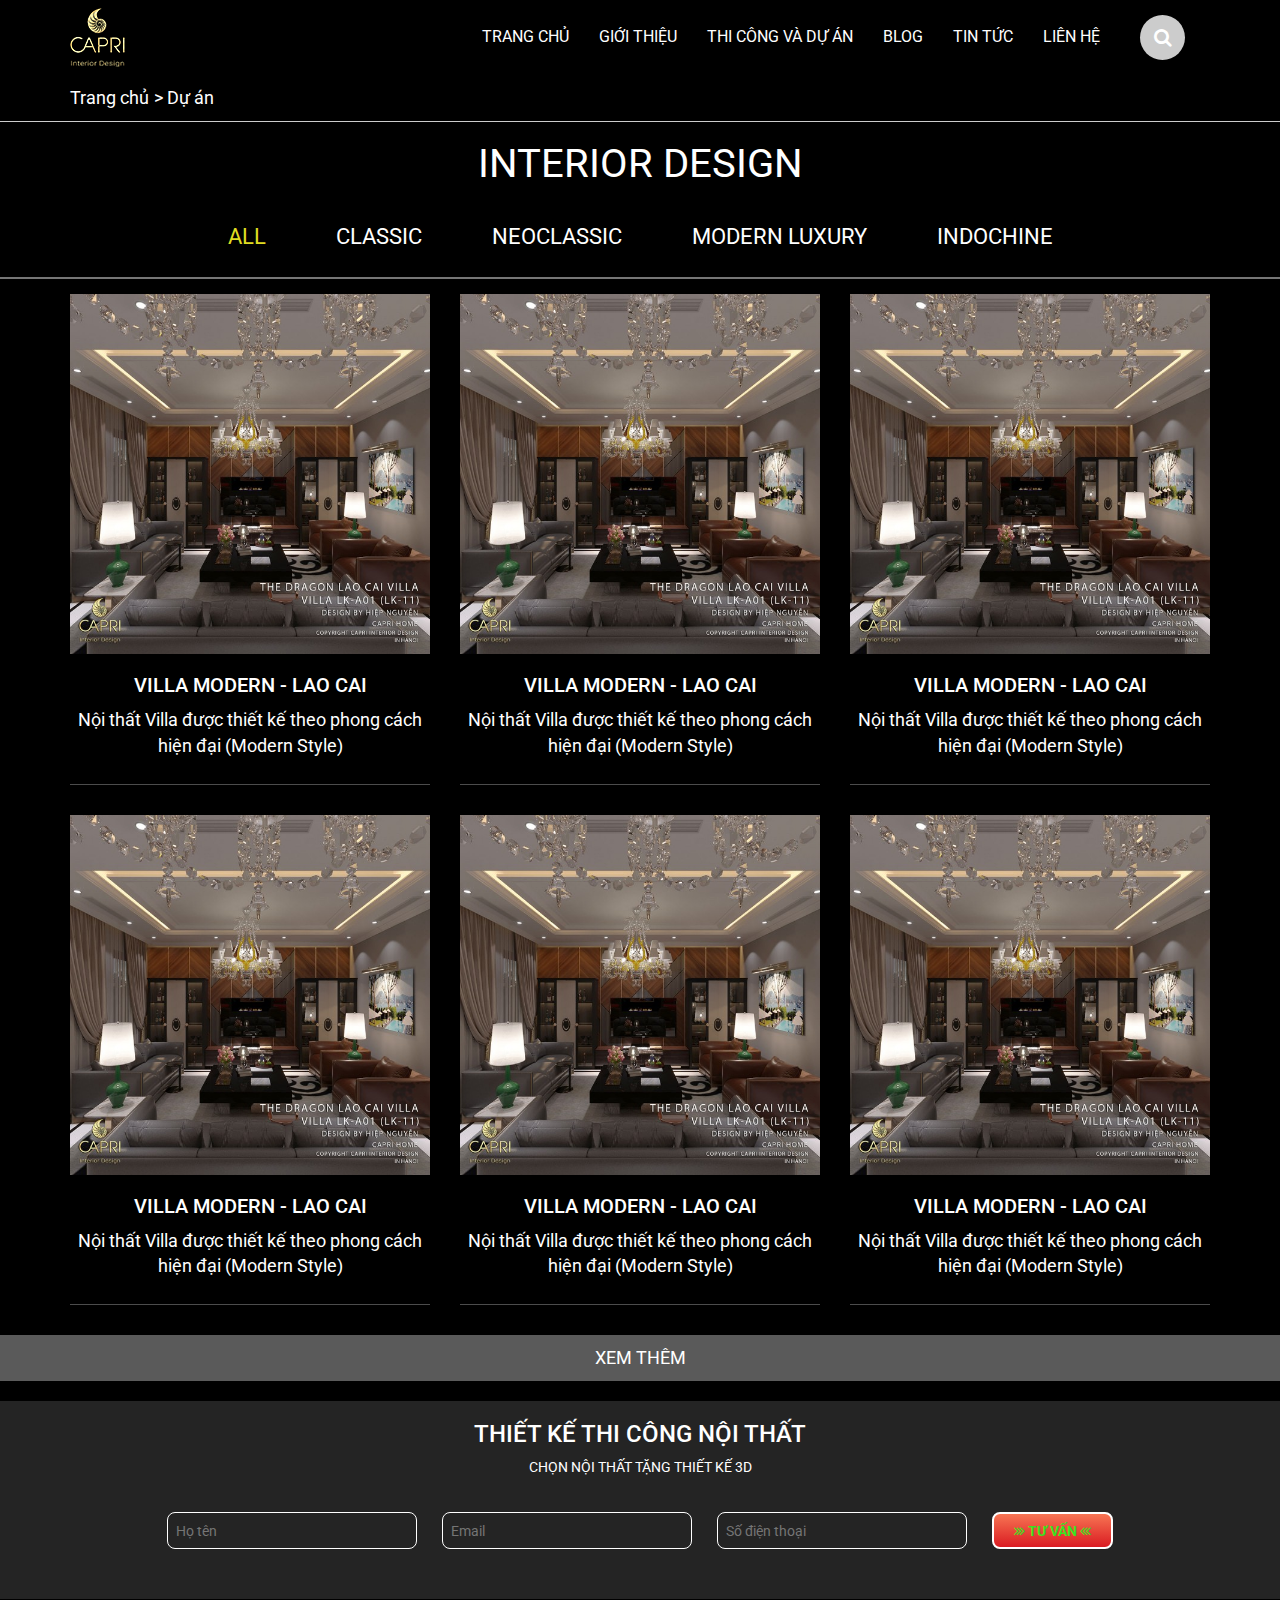
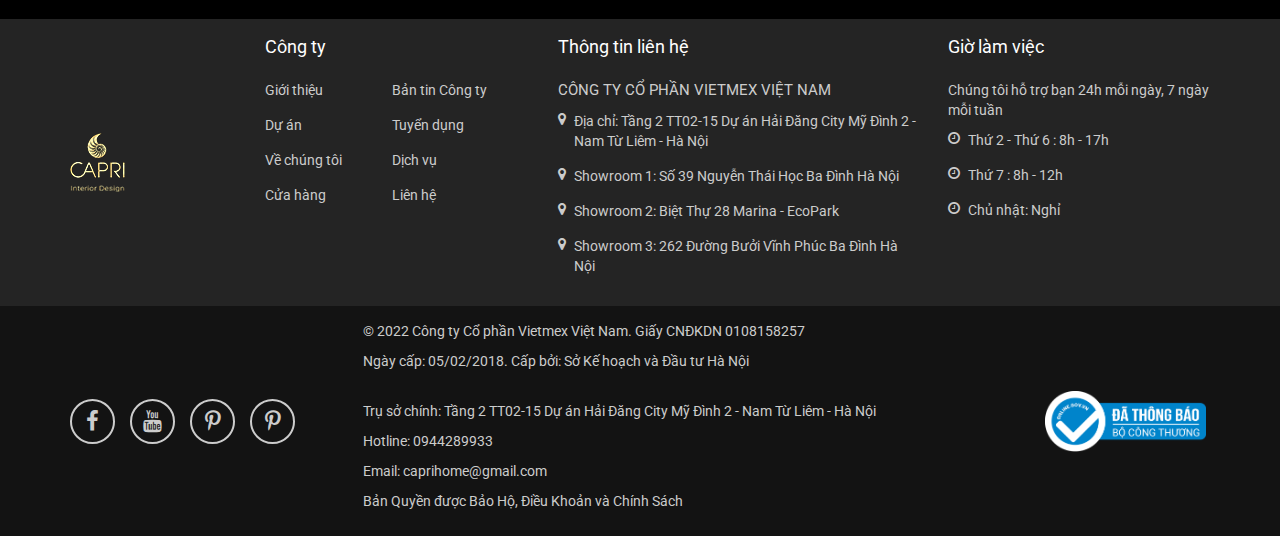
<file: index2.html>
<!DOCTYPE html>
<html lang="vn">

<head>
    <meta charset="UTF-8">
    <meta http-equiv="X-UA-Compatible" content="IE=edge">
    <meta name="viewport" content="width=device-width, initial-scale=1.0">
    <script src="https://code.jquery.com/jquery-3.4.1.js"></script>
    <script src="https://maxcdn.bootstrapcdn.com/bootstrap/3.4.1/js/bootstrap.min.js"></script>
    <link rel="stylesheet" href="https://maxcdn.bootstrapcdn.com/bootstrap/3.4.1/css/bootstrap.min.css">
    <link rel="stylesheet" href="css/main.css">
    <link rel="stylesheet" href="css/responsive.css">
    <link rel="stylesheet" href="css/slick.css">
    <link rel="stylesheet" href="css/slick-theme.css">
    <link rel="stylesheet" href="https://maxcdn.bootstrapcdn.com/font-awesome/4.7.0/css/font-awesome.min.css">
    <title>Document</title>
</head>

<body>
    <section class="nav-bar">
        <div class="container">
            <div class="nav-bar-content">
                <div class="btn-toggle-navbar">
                    <i class="fa fa-bars btn-navbar" aria-hidden="true"></i>
                </div>
                <div class="logo">
                    <a href="#">
                        <img src="image/logo.png" alt="">
                    </a>
                </div>
                <div class="menu">
                    <ul>
                        <li><a href="#">trang chủ</a></li>
                        <li><a href="#">giới thiệu</a></li>
                        <li><a href="#">thi công và dự án</a></li>
                        <li><a href="#"> blog</a></li>
                        <li><a href="#">tin tức</a></li>
                        <li><a href="#">liên hệ</a></li>
                    </ul>
                </div>
                <div class="btn-search"><i class="fa fa-search" aria-hidden="true"></i></div>
                <div class="form-search">
                    <form action="">
                        <input type="text">
                        <button type="submit">
                            <i class="fa fa-search" aria-hidden="true"></i>
                        </button>
                    </form>
                </div>
            </div>
        </div>
    </section>
    <div class="col-show-mobi"></div>
    <div class="menu-link">
        <div class="container">
            <a href="#">Trang chủ</a>
            <a href="#">Dự án</a>
        </div>
    </div>
    <main>
        <section class="interior">
            <div class="container wappers">
                <div class="row">
                    <div class="col-lg-12">
                        <div class="section-title text-center">
                            <h3 class="uppercase">interior design</h3>
                        </div>
                    </div>
                    <div class="col-lg-12">
                        <div class="menu-tab uppercase">
                            <ul>
                                <li class="tab active">
                                    <a href="#">all</a>
                                </li>
                                <li class="tab">
                                    <a href="#">classic</a>
                                </li>
                                <li class="tab">
                                    <a href="#">neoclassic</a>
                                </li>
                                <li class="tab">
                                    <a href="#">modern luxury</a>
                                </li>
                                <li class="tab">
                                    <a href="#">indochine</a>
                                </li>
                            </ul>
                        </div>
                    </div>

                </div>
            </div>
            <div class="line"></div>
            <div class="container wappers">
                <div class="tab-container">
                    <div class="tab-content active" id="all">
                        <div class="row d-flex">
                            <div class="col-xs-12 col-sm-6 col-md-4 col-lg-4 box-content">
                                <div class="col-box">
                                    <div class="img-box">
                                        <a href="#"><img src="image/img1.jpg" alt=""></a>
                                    </div>
                                    <div class="box-content">
                                        <div class="title-box">
                                            <a href="#">
                                                <h3 class="uppercase">villa modern - lao cai</h3>
                                            </a>
                                        </div>
                                        <div class="text-box">
                                            <p>Nội thất Villa được thiết kế theo phong cách hiện đại (Modern Style)</p>
                                        </div>
                                    </div>

                                </div>
                            </div>
                            <div class="col-xs-12 col-sm-6 col-md-4 col-lg-4 box-content">
                                <div class="col-box">
                                    <div class="img-box">
                                        <a href="#"><img src="image/img1.jpg" alt=""></a>
                                    </div>
                                    <div class="box-content">
                                        <div class="title-box">
                                            <a href="#">
                                                <h3 class="uppercase">villa modern - lao cai</h3>
                                            </a>
                                        </div>
                                        <div class="text-box">
                                            <p>Nội thất Villa được thiết kế theo phong cách hiện đại (Modern Style)</p>
                                        </div>
                                    </div>

                                </div>
                            </div>
                            <div class="col-xs-12 col-sm-6 col-md-4 col-lg-4 box-content">
                                <div class="col-box">
                                    <div class="img-box">
                                        <a href="#"><img src="image/img1.jpg" alt=""></a>
                                    </div>
                                    <div class="box-content">
                                        <div class="title-box">
                                            <a href="#">
                                                <h3 class="uppercase">villa modern - lao cai</h3>
                                            </a>
                                        </div>
                                        <div class="text-box">
                                            <p>Nội thất Villa được thiết kế theo phong cách hiện đại (Modern Style)</p>
                                        </div>
                                    </div>

                                </div>
                            </div>
                            <div class="col-xs-12 col-sm-6 col-md-4 col-lg-4 box-content">
                                <div class="col-box">
                                    <div class="img-box">
                                        <a href="#"><img src="image/img1.jpg" alt=""></a>
                                    </div>
                                    <div class="box-content">
                                        <div class="title-box">
                                            <a href="#">
                                                <h3 class="uppercase">villa modern - lao cai</h3>
                                            </a>
                                        </div>
                                        <div class="text-box">
                                            <p>Nội thất Villa được thiết kế theo phong cách hiện đại (Modern Style)</p>
                                        </div>
                                    </div>

                                </div>
                            </div>
                            <div class="col-xs-12 col-sm-6 col-md-4 col-lg-4 box-content">
                                <div class="col-box">
                                    <div class="img-box">
                                        <a href="#"><img src="image/img1.jpg" alt=""></a>
                                    </div>
                                    <div class="box-content">
                                        <div class="title-box">
                                            <a href="#">
                                                <h3 class="uppercase">villa modern - lao cai</h3>
                                            </a>
                                        </div>
                                        <div class="text-box">
                                            <p>Nội thất Villa được thiết kế theo phong cách hiện đại (Modern Style)</p>
                                        </div>
                                    </div>

                                </div>
                            </div>
                            <div class="col-xs-12 col-sm-6 col-md-4 col-lg-4 box-content">
                                <div class="col-box">
                                    <div class="img-box">
                                        <a href="#"><img src="image/img1.jpg" alt=""></a>
                                    </div>
                                    <div class="box-content">
                                        <div class="title-box">
                                            <a href="#">
                                                <h3 class="uppercase">villa modern - lao cai</h3>
                                            </a>
                                        </div>
                                        <div class="text-box">
                                            <p>Nội thất Villa được thiết kế theo phong cách hiện đại (Modern Style)</p>
                                        </div>
                                    </div>

                                </div>
                            </div>
                        </div>
                    </div>
                    <div class="tab-content" id="classic">
                        <div class="row d-flex">
                            <div class="col-xs-12 col-sm-6 col-md-4 col-lg-4 box-content">
                                <div class="col-box">
                                    <div class="img-box">
                                        <a href="#"><img src="image/demo1.png" alt=""></a>
                                    </div>
                                    <div class="box-content">
                                        <div class="title-box">
                                            <a href="#">
                                                <h3 class="uppercase">villa modern - lao cai</h3>
                                            </a>
                                        </div>
                                        <div class="text-box">
                                            <p>Nội thất Villa được thiết kế theo phong cách hiện đại (Modern Style)</p>
                                        </div>
                                    </div>

                                </div>
                            </div>
                            <div class="col-xs-12 col-sm-6 col-md-4 col-lg-4 box-content">
                                <div class="col-box">
                                    <div class="img-box">
                                        <a href="#"><img src="image/img1.jpg" alt=""></a>
                                    </div>
                                    <div class="box-content">
                                        <div class="title-box">
                                            <a href="#">
                                                <h3 class="uppercase">villa modern - lao cai</h3>
                                            </a>
                                        </div>
                                        <div class="text-box">
                                            <p>Nội thất Villa được thiết kế theo phong cách hiện đại (Modern Style)</p>
                                        </div>
                                    </div>

                                </div>
                            </div>
                            <div class="col-xs-12 col-sm-6 col-md-4 col-lg-4 box-content">
                                <div class="col-box">
                                    <div class="img-box">
                                        <a href="#"><img src="image/img1.jpg" alt=""></a>
                                    </div>
                                    <div class="box-content">
                                        <div class="title-box">
                                            <a href="#">
                                                <h3 class="uppercase">villa modern - lao cai</h3>
                                            </a>
                                        </div>
                                        <div class="text-box">
                                            <p>Nội thất Villa được thiết kế theo phong cách hiện đại (Modern Style)</p>
                                        </div>
                                    </div>

                                </div>
                            </div>
                            <div class="col-xs-12 col-sm-6 col-md-4 col-lg-4 box-content">
                                <div class="col-box">
                                    <div class="img-box">
                                        <a href="#"><img src="image/img1.jpg" alt=""></a>
                                    </div>
                                    <div class="box-content">
                                        <div class="title-box">
                                            <a href="#">
                                                <h3 class="uppercase">villa modern - lao cai</h3>
                                            </a>
                                        </div>
                                        <div class="text-box">
                                            <p>Nội thất Villa được thiết kế theo phong cách hiện đại (Modern Style)</p>
                                        </div>
                                    </div>

                                </div>
                            </div>
                            <div class="col-xs-12 col-sm-6 col-md-4 col-lg-4 box-content">
                                <div class="col-box">
                                    <div class="img-box">
                                        <a href="#"><img src="image/img1.jpg" alt=""></a>
                                    </div>
                                    <div class="box-content">
                                        <div class="title-box">
                                            <a href="#">
                                                <h3 class="uppercase">villa modern - lao cai</h3>
                                            </a>
                                        </div>
                                        <div class="text-box">
                                            <p>Nội thất Villa được thiết kế theo phong cách hiện đại (Modern Style)</p>
                                        </div>
                                    </div>

                                </div>
                            </div>
                            <div class="col-xs-12 col-sm-6 col-md-4 col-lg-4 box-content">
                                <div class="col-box">
                                    <div class="img-box">
                                        <a href="#"><img src="image/img1.jpg" alt=""></a>
                                    </div>
                                    <div class="box-content">
                                        <div class="title-box">
                                            <a href="#">
                                                <h3 class="uppercase">villa modern - lao cai</h3>
                                            </a>
                                        </div>
                                        <div class="text-box">
                                            <p>Nội thất Villa được thiết kế theo phong cách hiện đại (Modern Style)</p>
                                        </div>
                                    </div>

                                </div>
                            </div>
                        </div>
                    </div>
                    <div class="tab-content" id="neoclassic">
                        <div class="row d-flex">
                            <div class="col-xs-12 col-sm-6 col-md-4 col-lg-4 box-content">
                                <div class="col-box">
                                    <div class="img-box">
                                        <a href="#"><img src="image/demo2.jpg" alt=""></a>
                                    </div>
                                    <div class="box-content">
                                        <div class="title-box">
                                            <a href="#">
                                                <h3 class="uppercase">villa modern - lao cai</h3>
                                            </a>
                                        </div>
                                        <div class="text-box">
                                            <p>Nội thất Villa được thiết kế theo phong cách hiện đại (Modern Style)</p>
                                        </div>
                                    </div>

                                </div>
                            </div>
                            <div class="col-xs-12 col-sm-6 col-md-4 col-lg-4 box-content">
                                <div class="col-box">
                                    <div class="img-box">
                                        <a href="#"><img src="image/img1.jpg" alt=""></a>
                                    </div>
                                    <div class="box-content">
                                        <div class="title-box">
                                            <a href="#">
                                                <h3 class="uppercase">villa modern - lao cai</h3>
                                            </a>
                                        </div>
                                        <div class="text-box">
                                            <p>Nội thất Villa được thiết kế theo phong cách hiện đại (Modern Style)</p>
                                        </div>
                                    </div>

                                </div>
                            </div>
                            <div class="col-xs-12 col-sm-6 col-md-4 col-lg-4 box-content">
                                <div class="col-box">
                                    <div class="img-box">
                                        <a href="#"><img src="image/img1.jpg" alt=""></a>
                                    </div>
                                    <div class="box-content">
                                        <div class="title-box">
                                            <a href="#">
                                                <h3 class="uppercase">villa modern - lao cai</h3>
                                            </a>
                                        </div>
                                        <div class="text-box">
                                            <p>Nội thất Villa được thiết kế theo phong cách hiện đại (Modern Style)</p>
                                        </div>
                                    </div>

                                </div>
                            </div>
                            <div class="col-xs-12 col-sm-6 col-md-4 col-lg-4 box-content">
                                <div class="col-box">
                                    <div class="img-box">
                                        <a href="#"><img src="image/img1.jpg" alt=""></a>
                                    </div>
                                    <div class="box-content">
                                        <div class="title-box">
                                            <a href="#">
                                                <h3 class="uppercase">villa modern - lao cai</h3>
                                            </a>
                                        </div>
                                        <div class="text-box">
                                            <p>Nội thất Villa được thiết kế theo phong cách hiện đại (Modern Style)</p>
                                        </div>
                                    </div>

                                </div>
                            </div>
                            <div class="col-xs-12 col-sm-6 col-md-4 col-lg-4 box-content">
                                <div class="col-box">
                                    <div class="img-box">
                                        <a href="#"><img src="image/img1.jpg" alt=""></a>
                                    </div>
                                    <div class="box-content">
                                        <div class="title-box">
                                            <a href="#">
                                                <h3 class="uppercase">villa modern - lao cai</h3>
                                            </a>
                                        </div>
                                        <div class="text-box">
                                            <p>Nội thất Villa được thiết kế theo phong cách hiện đại (Modern Style)</p>
                                        </div>
                                    </div>

                                </div>
                            </div>
                            <div class="col-xs-12 col-sm-6 col-md-4 col-lg-4 box-content">
                                <div class="col-box">
                                    <div class="img-box">
                                        <a href="#"><img src="image/img1.jpg" alt=""></a>
                                    </div>
                                    <div class="box-content">
                                        <div class="title-box">
                                            <a href="#">
                                                <h3 class="uppercase">villa modern - lao cai</h3>
                                            </a>
                                        </div>
                                        <div class="text-box">
                                            <p>Nội thất Villa được thiết kế theo phong cách hiện đại (Modern Style)</p>
                                        </div>
                                    </div>

                                </div>
                            </div>
                        </div>
                    </div>
                    <div class="tab-content" id="modern-luxury">
                        <div class="row d-flex">
                            <div class="col-xs-12 col-sm-6 col-md-4 col-lg-4 box-content">
                                <div class="col-box">
                                    <div class="img-box">
                                        <a href="#"><img src="image/demo1.png" alt=""></a>
                                    </div>
                                    <div class="box-content">
                                        <div class="title-box">
                                            <a href="#">
                                                <h3 class="uppercase">villa modern - lao cai</h3>
                                            </a>
                                        </div>
                                        <div class="text-box">
                                            <p>Nội thất Villa được thiết kế theo phong cách hiện đại (Modern Style)</p>
                                        </div>
                                    </div>

                                </div>
                            </div>
                            <div class="col-xs-12 col-sm-6 col-md-4 col-lg-4 box-content">
                                <div class="col-box">
                                    <div class="img-box">
                                        <a href="#"><img src="image/img1.jpg" alt=""></a>
                                    </div>
                                    <div class="box-content">
                                        <div class="title-box">
                                            <a href="#">
                                                <h3 class="uppercase">villa modern - lao cai</h3>
                                            </a>
                                        </div>
                                        <div class="text-box">
                                            <p>Nội thất Villa được thiết kế theo phong cách hiện đại (Modern Style)</p>
                                        </div>
                                    </div>

                                </div>
                            </div>
                            <div class="col-xs-12 col-sm-6 col-md-4 col-lg-4 box-content">
                                <div class="col-box">
                                    <div class="img-box">
                                        <a href="#"><img src="image/img1.jpg" alt=""></a>
                                    </div>
                                    <div class="box-content">
                                        <div class="title-box">
                                            <a href="#">
                                                <h3 class="uppercase">villa modern - lao cai</h3>
                                            </a>
                                        </div>
                                        <div class="text-box">
                                            <p>Nội thất Villa được thiết kế theo phong cách hiện đại (Modern Style)</p>
                                        </div>
                                    </div>

                                </div>
                            </div>
                            <div class="col-xs-12 col-sm-6 col-md-4 col-lg-4 box-content">
                                <div class="col-box">
                                    <div class="img-box">
                                        <a href="#"><img src="image/img1.jpg" alt=""></a>
                                    </div>
                                    <div class="box-content">
                                        <div class="title-box">
                                            <a href="#">
                                                <h3 class="uppercase">villa modern - lao cai</h3>
                                            </a>
                                        </div>
                                        <div class="text-box">
                                            <p>Nội thất Villa được thiết kế theo phong cách hiện đại (Modern Style)</p>
                                        </div>
                                    </div>

                                </div>
                            </div>
                            <div class="col-xs-12 col-sm-6 col-md-4 col-lg-4 box-content">
                                <div class="col-box">
                                    <div class="img-box">
                                        <a href="#"><img src="image/img1.jpg" alt=""></a>
                                    </div>
                                    <div class="box-content">
                                        <div class="title-box">
                                            <a href="#">
                                                <h3 class="uppercase">villa modern - lao cai</h3>
                                            </a>
                                        </div>
                                        <div class="text-box">
                                            <p>Nội thất Villa được thiết kế theo phong cách hiện đại (Modern Style)</p>
                                        </div>
                                    </div>

                                </div>
                            </div>
                            <div class="col-xs-12 col-sm-6 col-md-4 col-lg-4 box-content">
                                <div class="col-box">
                                    <div class="img-box">
                                        <a href="#"><img src="image/img1.jpg" alt=""></a>
                                    </div>
                                    <div class="box-content">
                                        <div class="title-box">
                                            <a href="#">
                                                <h3 class="uppercase">villa modern - lao cai</h3>
                                            </a>
                                        </div>
                                        <div class="text-box">
                                            <p>Nội thất Villa được thiết kế theo phong cách hiện đại (Modern Style)</p>
                                        </div>
                                    </div>

                                </div>
                            </div>
                        </div>
                    </div>
                    <div class="tab-content" id="indochine">
                        <div class="row d-flex">
                            <div class="col-xs-12 col-sm-6 col-md-4 col-lg-4 box-content">
                                <div class="col-box">
                                    <div class="img-box">
                                        <a href="#"><img src="image/demo2.jpg" alt=""></a>
                                    </div>
                                    <div class="box-content">
                                        <div class="title-box">
                                            <a href="#">
                                                <h3 class="uppercase">villa modern - lao cai</h3>
                                            </a>
                                        </div>
                                        <div class="text-box">
                                            <p>Nội thất Villa được thiết kế theo phong cách hiện đại (Modern Style)</p>
                                        </div>
                                    </div>

                                </div>
                            </div>
                            <div class="col-xs-12 col-sm-6 col-md-4 col-lg-4 box-content">
                                <div class="col-box">
                                    <div class="img-box">
                                        <a href="#"><img src="image/img1.jpg" alt=""></a>
                                    </div>
                                    <div class="box-content">
                                        <div class="title-box">
                                            <a href="#">
                                                <h3 class="uppercase">villa modern - lao cai</h3>
                                            </a>
                                        </div>
                                        <div class="text-box">
                                            <p>Nội thất Villa được thiết kế theo phong cách hiện đại (Modern Style)</p>
                                        </div>
                                    </div>

                                </div>
                            </div>
                            <div class="col-xs-12 col-sm-6 col-md-4 col-lg-4 box-content">
                                <div class="col-box">
                                    <div class="img-box">
                                        <a href="#"><img src="image/img1.jpg" alt=""></a>
                                    </div>
                                    <div class="box-content">
                                        <div class="title-box">
                                            <a href="#">
                                                <h3 class="uppercase">villa modern - lao cai</h3>
                                            </a>
                                        </div>
                                        <div class="text-box">
                                            <p>Nội thất Villa được thiết kế theo phong cách hiện đại (Modern Style)</p>
                                        </div>
                                    </div>

                                </div>
                            </div>
                            <div class="col-xs-12 col-sm-6 col-md-4 col-lg-4 box-content">
                                <div class="col-box">
                                    <div class="img-box">
                                        <a href="#"><img src="image/img1.jpg" alt=""></a>
                                    </div>
                                    <div class="box-content">
                                        <div class="title-box">
                                            <a href="#">
                                                <h3 class="uppercase">villa modern - lao cai</h3>
                                            </a>
                                        </div>
                                        <div class="text-box">
                                            <p>Nội thất Villa được thiết kế theo phong cách hiện đại (Modern Style)</p>
                                        </div>
                                    </div>

                                </div>
                            </div>
                            <div class="col-xs-12 col-sm-6 col-md-4 col-lg-4 box-content">
                                <div class="col-box">
                                    <div class="img-box">
                                        <a href="#"><img src="image/img1.jpg" alt=""></a>
                                    </div>
                                    <div class="box-content">
                                        <div class="title-box">
                                            <a href="#">
                                                <h3 class="uppercase">villa modern - lao cai</h3>
                                            </a>
                                        </div>
                                        <div class="text-box">
                                            <p>Nội thất Villa được thiết kế theo phong cách hiện đại (Modern Style)</p>
                                        </div>
                                    </div>

                                </div>
                            </div>
                            <div class="col-xs-12 col-sm-6 col-md-4 col-lg-4 box-content">
                                <div class="col-box">
                                    <div class="img-box">
                                        <a href="#"><img src="image/img1.jpg" alt=""></a>
                                    </div>
                                    <div class="box-content">
                                        <div class="title-box">
                                            <a href="#">
                                                <h3 class="uppercase">villa modern - lao cai</h3>
                                            </a>
                                        </div>
                                        <div class="text-box">
                                            <p>Nội thất Villa được thiết kế theo phong cách hiện đại (Modern Style)</p>
                                        </div>
                                    </div>

                                </div>
                            </div>
                        </div>
                    </div>
                </div>
            </div>

            <div class="btn-load text-center">
                <a href="#" class="uppercase">xem thêm</a>
            </div>
        </section>
        <section class="form-tuvan">
            <div class="container">
                <h3 class="title uppercase text-center">thiết kế thi công nội thất</h3>
                <p class="text uppercase text-center">chọn nội thất tặng thiết kế 3D</p>
                <div class="form">
                    <form action="">
                        <input type="text" placeholder="Họ tên">
                        <input type="email" placeholder="Email">
                        <input type="number" placeholder="Số điện thoại">
                        <button type="submit" class="uppercase">
                            <i class="fa fa-angle-right tien-5" aria-hidden="true"></i>
                            <i class="fa fa-angle-double-right " aria-hidden="true"></i>
                                 tư vấn 
                            <i class="fa fa-angle-double-left" aria-hidden="true"></i>
                            <i class="fa fa-angle-left lui-5" aria-hidden="true"></i>
                        </button>
                    </form>
                </div>
            </div>
        </section>
    </main>
    <footer>
        <div class="col-footer footer-top">
            <div class="container">
                <div class="row d-flex f-content-top">
                    <div class="col-xs-12 col-sm-12 col-md-12 col-lg-2 content-center">
                        <div class="logo">
                            <a href="#">
                                <img src="image/logo.png" alt="">
                            </a>
                        </div>
                    </div>
                    <div class="col-xs-12 col-sm-12 col-md-12 col-lg-3">
                        <div class="col-box">
                            <div class="col-title">
                                <p>Công ty</p>
                            </div>
                            <div class="col-list-menu list-menu">
                                <div class="list-menu_1">
                                    <ul>
                                        <li><a href="#">Giới thiệu</a></li>
                                        <li><a href="#">Dự án</a></li>
                                        <li><a href="#">Về chúng tôi</a></li>
                                        <li><a href="#">Cửa hàng</a></li>
                                    </ul>
                                </div>
                                <div class="list-menu_2">
                                    <ul>
                                        <li><a href="#">Bản tin Công ty</a></li>
                                        <li><a href="#">Tuyển dụng</a></li>
                                        <li><a href="#">Dịch vụ</a></li>
                                        <li><a href="#">Liên hệ</a></li>
                                    </ul>
                                </div>
                            </div>
                        </div>
                    </div>
                    <div class="col-xs-12 col-sm-12 col-md-12 col-lg-4">
                        <div class="col-box">
                            <div class="col-title">
                                <p>Thông tin liên hệ</p>
                            </div>
                            <div class="col-list-menu add">
                                <p class="uppercase cty">Công ty Cổ phần VIETMEX Việt Nam</p>
                                <ul>
                                    <li>
                                        <i class="fa fa-map-marker" aria-hidden="true"></i>
                                        <p>Địa chỉ: Tầng 2 TT02-15 Dự án Hải Đăng City Mỹ Đình 2 - Nam Từ Liêm - Hà Nội</p>
                                    </li>
                                    <li>
                                        <i class="fa fa-map-marker" aria-hidden="true"></i>
                                        <p>Showroom 1: Số 39 Nguyễn Thái Học Ba Đình Hà Nội</p>
                                    </li>
                                    <li>
                                        <i class="fa fa-map-marker" aria-hidden="true"></i>
                                        <p>Showroom 2: Biệt Thự 28 Marina - EcoPark</p>
                                    </li>
                                    <li>
                                        <i class="fa fa-map-marker" aria-hidden="true"></i>
                                        <p>Showroom 3: 262 Đường Bưởi Vĩnh Phúc Ba Đình Hà Nội</p>
                                    </li>
                                </ul>
                            </div>
                        </div>
                    </div>
                    <div class="col-xs-12 col-sm-12 col-md-12 col-lg-3">
                        <div class="col-box">
                            <div class="col-title">
                                <p>Giờ làm việc</p>
                            </div>
                            <div class="col-list-menu time-acti">
                                <p>Chúng tôi hỗ trợ bạn 24h mỗi ngày, 7 ngày mỗi tuần</p>
                                <ul>
                                    <li>
                                        <i class="fa fa-clock-o" aria-hidden="true"></i>
                                        <p>Thứ 2 - Thứ 6 : 8h - 17h</p>
                                    </li>
                                    <li>
                                        <i class="fa fa-clock-o" aria-hidden="true"></i>
                                        <p>Thứ 7 : 8h - 12h</p>
                                    </li>
                                    <li>
                                        <i class="fa fa-clock-o" aria-hidden="true"></i>
                                        <p>Chủ nhật: Nghỉ</p>
                                    </li>
                                </ul>
                            </div>
                        </div>
                    </div>
                </div>
            </div>
        </div>
        <div class="col-footer footer-bottom">
            <div class="container">
                <div class="row d-flex f-content-bottom">
                    <div class="col-xs-12 col-sm-12 col-md-12 col-lg-3 content-center">
                        <div class="col-link-icon">
                            <ul>
                                <li><a href="#"><i class="fa fa-facebook" aria-hidden="true"></i></a></li>
                                <li><a href="#"><i class="fa fa-youtube" aria-hidden="true"></i></a></li>
                                <li><a href="#"><i class="fa fa-pinterest-p" aria-hidden="true"></i></a></li>
                                <li><a href="#"><i class="fa fa-pinterest-p" aria-hidden="true"></i></a></li>
                            </ul>
                        </div>
                    </div>
                    <div class="col-xs-12 col-sm-12 col-md-12 col-lg-7">
                        <div class="text">
                            <p>&copy 2022 Công ty Cổ phần Vietmex Việt Nam. Giấy CNĐKDN 0108158257</p>
                            <p>Ngày cấp: 05/02/2018. Cấp bởi: Sở Kế hoạch và Đầu tư Hà Nội</p>
                            <br>
                            <p>Trụ sở chính: Tầng 2 TT02-15 Dự án Hải Đăng City Mỹ Đình 2 - Nam Từ Liêm - Hà Nội</p>
                            <p>Hotline: <a class="tel-footer" href="tel:0944289933">0944289933</a></p>
                            <p>Email: <a class="tel-footer" href="mailto:caprihome@gmail.com">caprihome@gmail.com</a></p>
                            <p>Bản Quyền được Bảo Hộ, Điều Khoản và Chính Sách</p>
                        </div>
                    </div>
                    <div class="col-xs-12 col-sm-12 col-md-12 col-lg-2 content-center">
                        <div class="bct">
                            <a href="#">
                                <img src="image/bct.png" alt="">
                            </a>
                        </div>
                    </div>
                </div>
            </div>
        </div>
    </footer>
    <script src="js/slick.min.js"></script>
    <script src="js/main.js"></script>
</body>

</html>
</file>
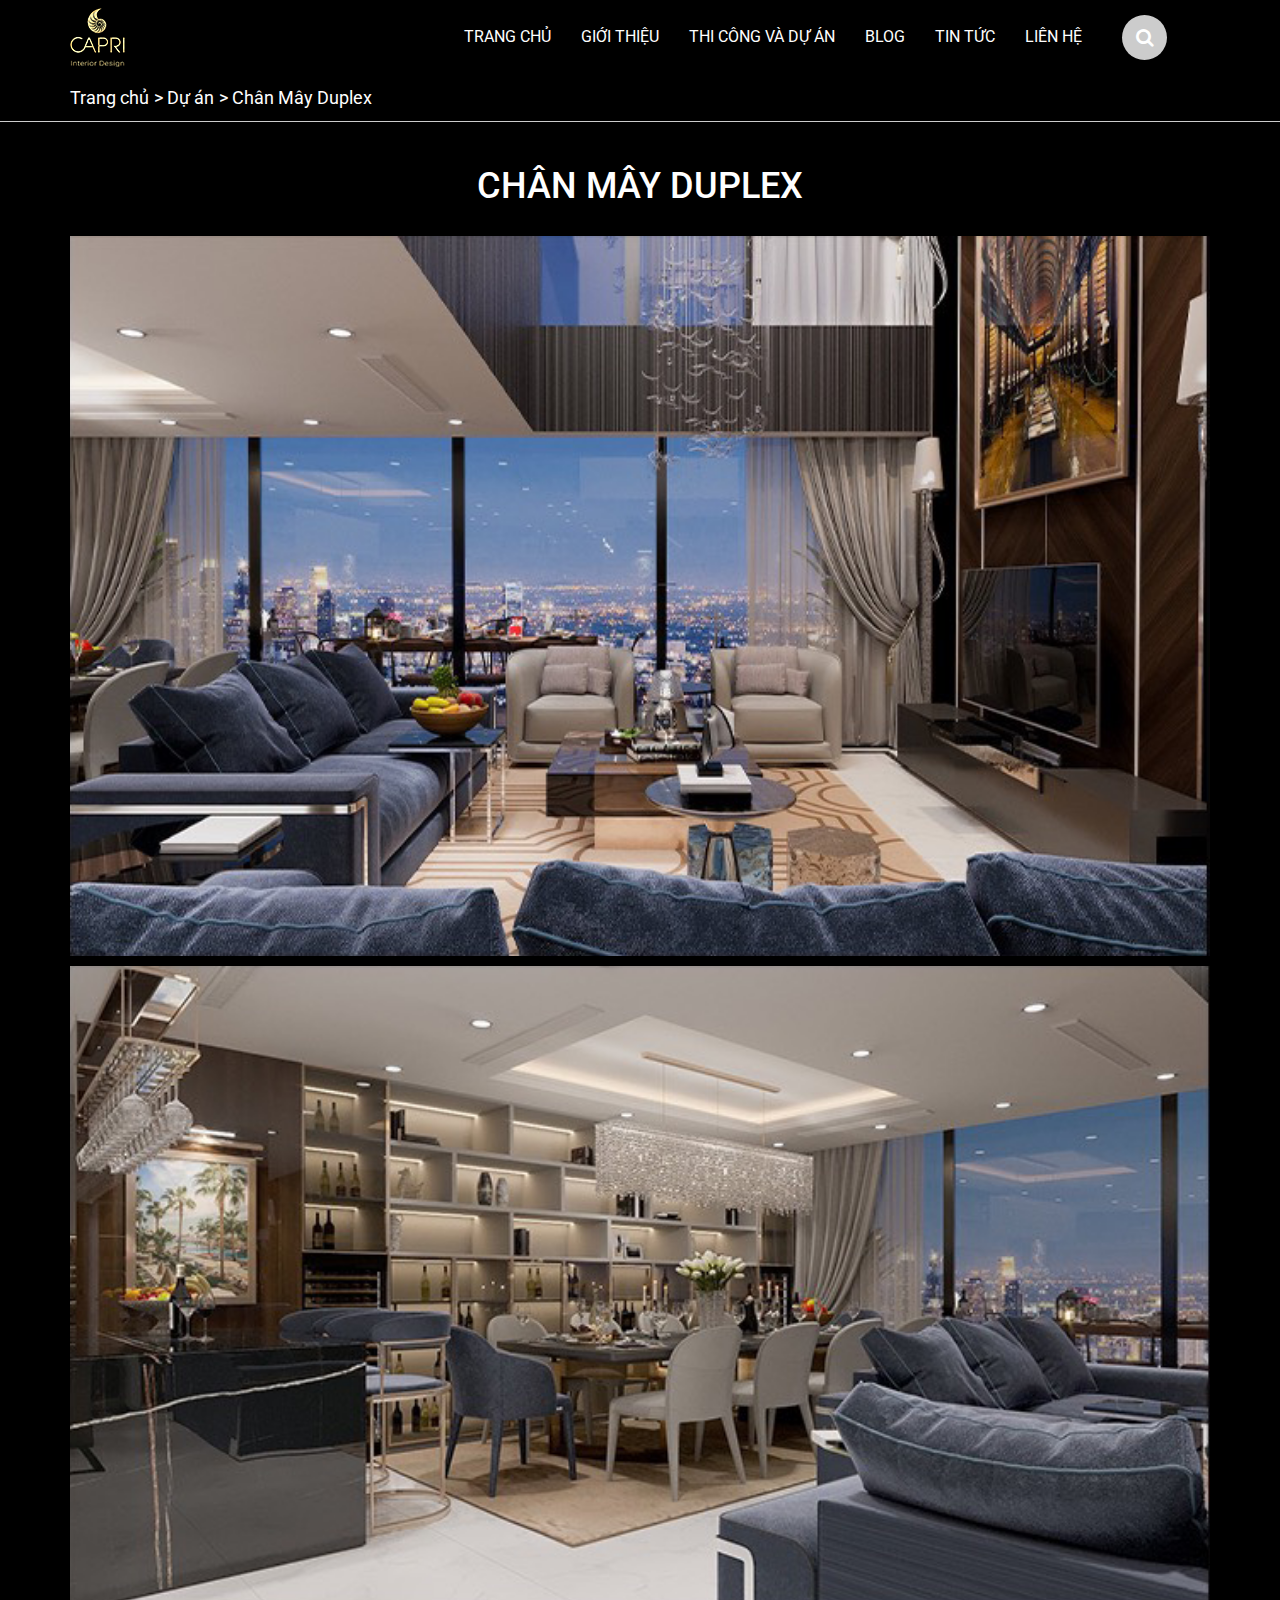
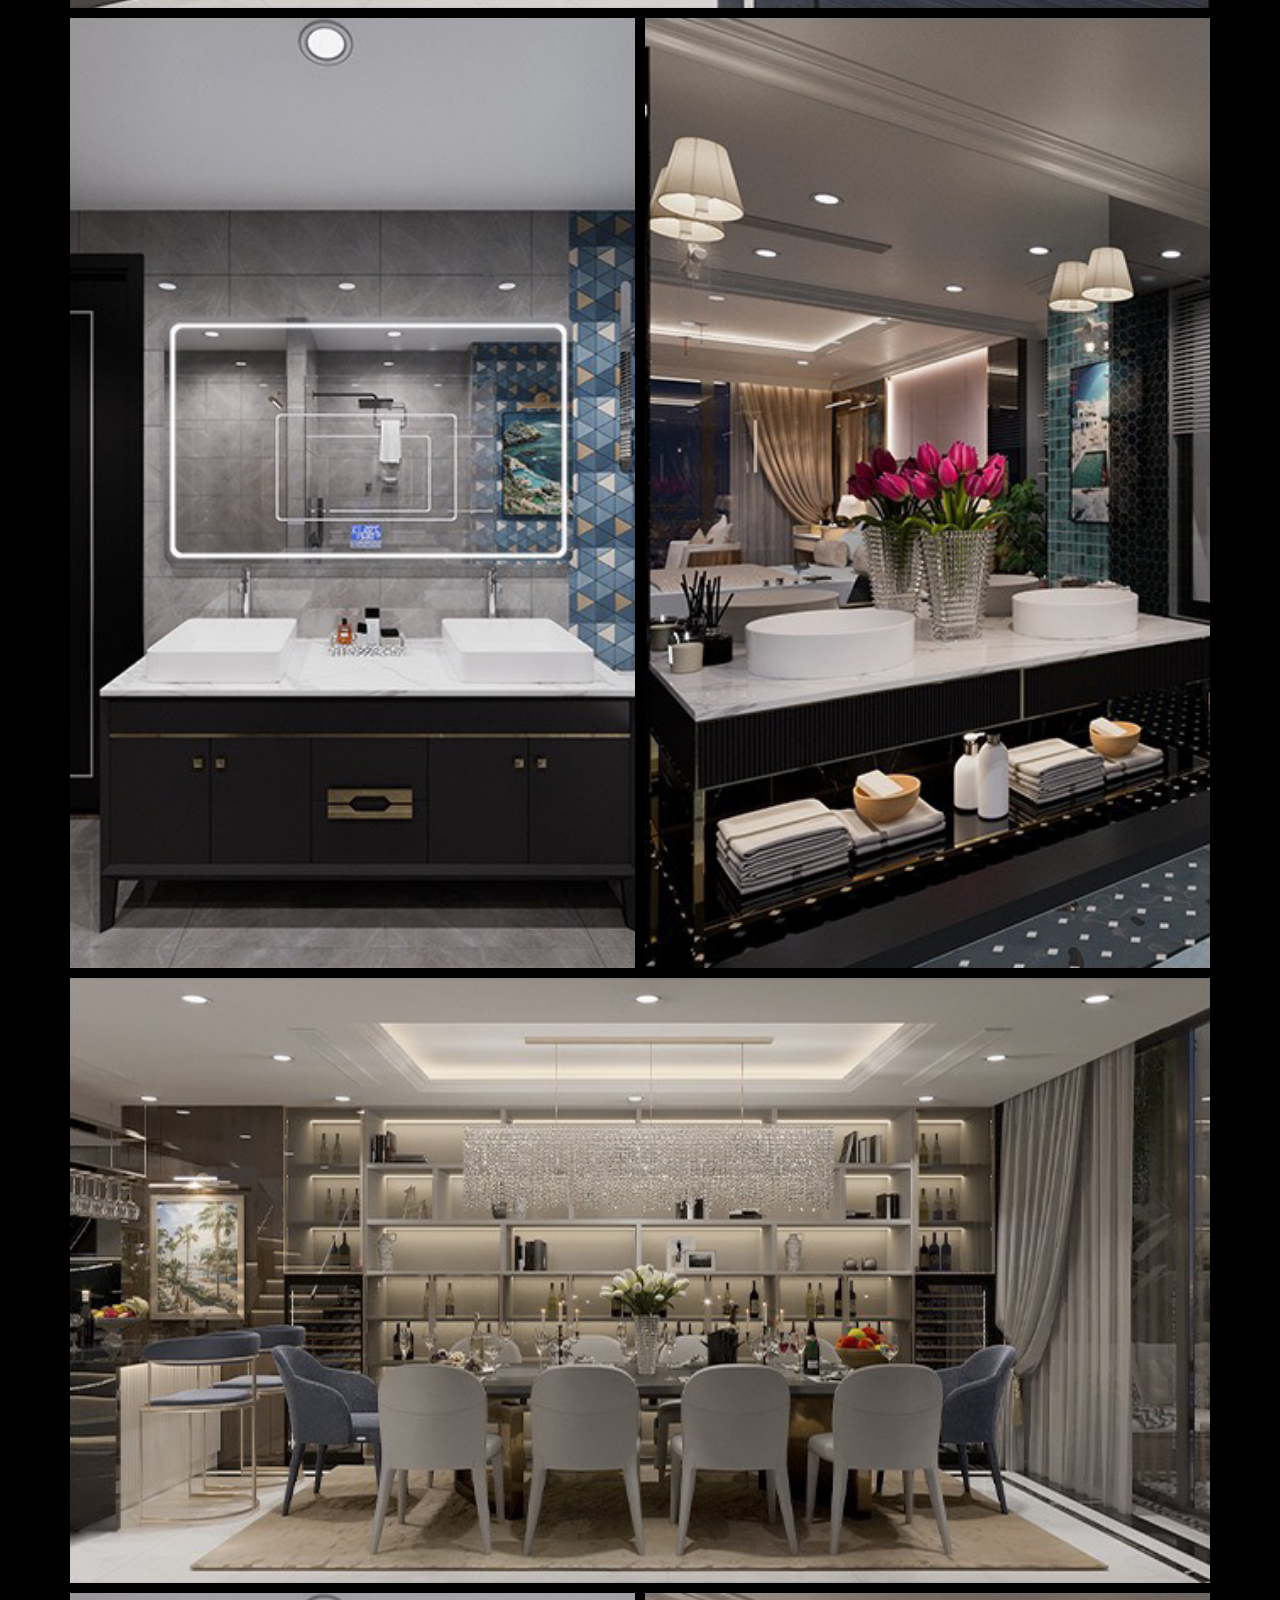
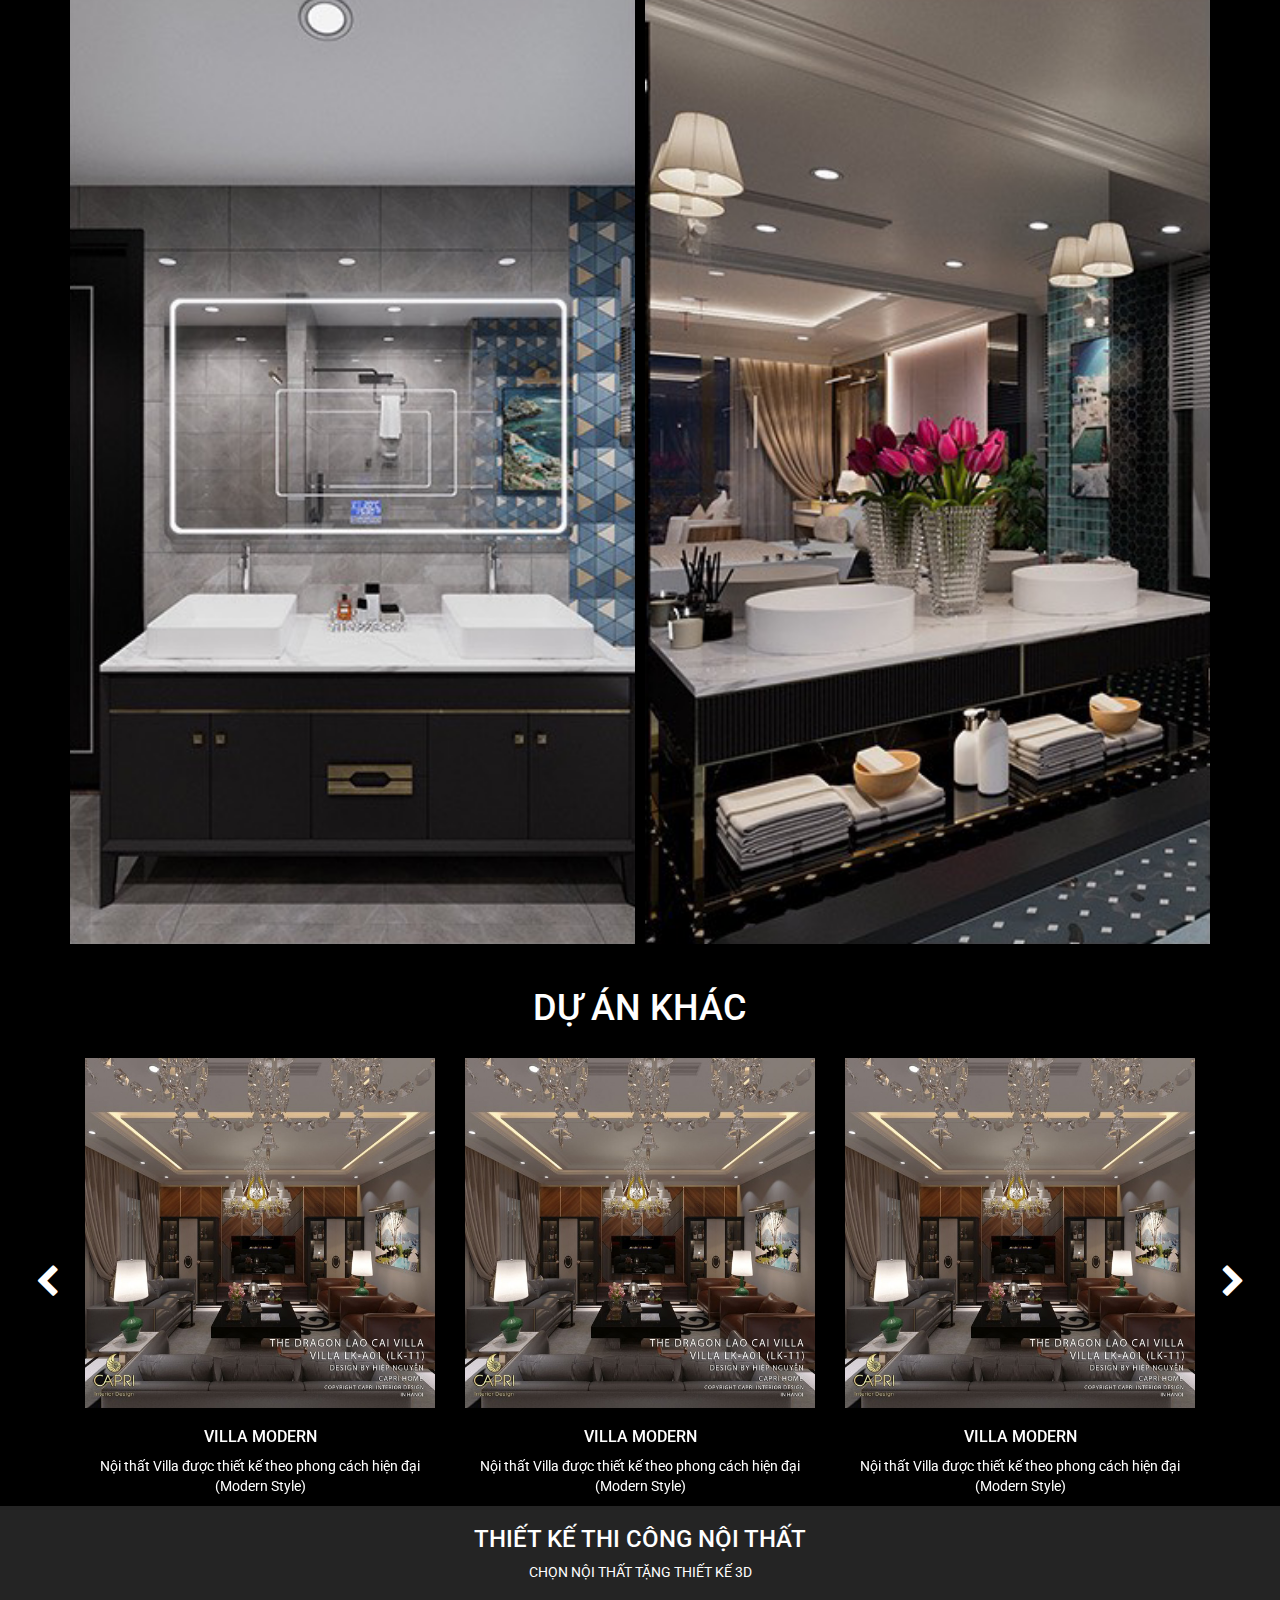
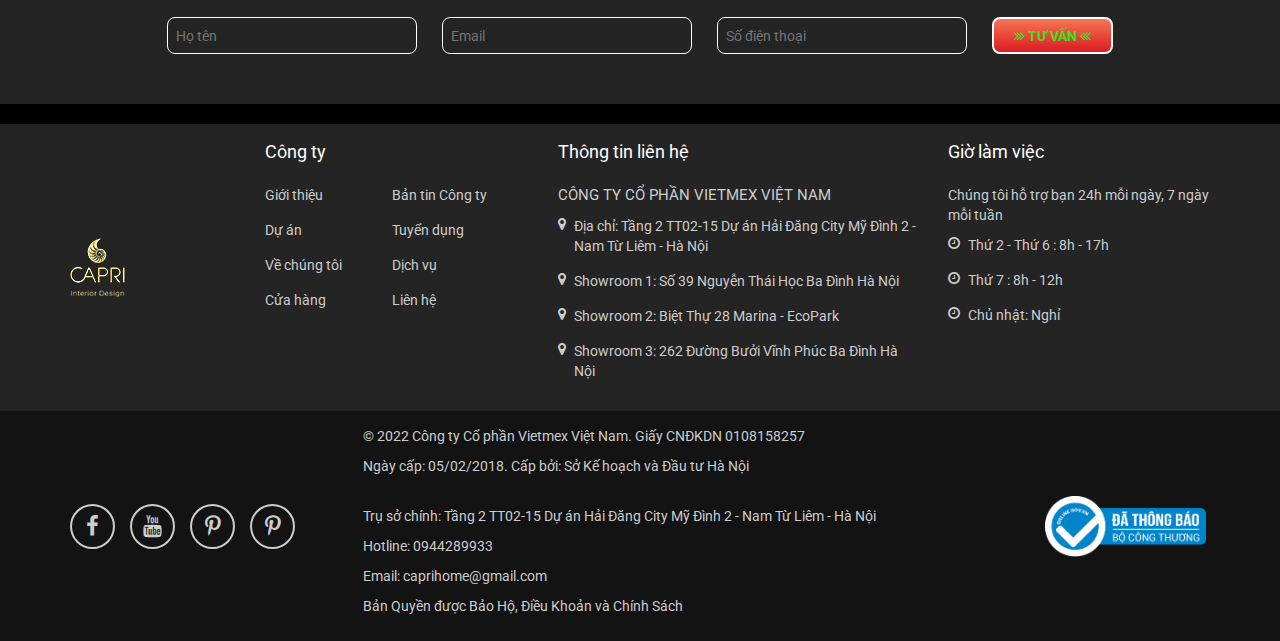
<file: index3.html>
<!DOCTYPE html>
<html lang="vn">

<head>
    <meta charset="UTF-8">
    <meta http-equiv="X-UA-Compatible" content="IE=edge">
    <meta name="viewport" content="width=device-width, initial-scale=1.0">
    <script src="https://maxcdn.bootstrapcdn.com/bootstrap/3.4.1/js/bootstrap.min.js"></script>
    <link rel="stylesheet" href="https://maxcdn.bootstrapcdn.com/bootstrap/3.4.1/css/bootstrap.min.css">
    <link rel="stylesheet" href="css/main.css">
    <link rel="stylesheet" href="css/responsive.css">
    <link rel="stylesheet" href="css/slick.css">
    <link rel="stylesheet" href="css/slick-theme.css">
    <link rel="stylesheet" href="https://maxcdn.bootstrapcdn.com/font-awesome/4.7.0/css/font-awesome.min.css">
    <script src="https://code.jquery.com/jquery-3.4.1.js"></script>
    <title>Document</title>
</head>

<body>
    <section class="nav-bar">
        <div class="container">
            <div class="nav-bar-content">
                <div class="btn-toggle-navbar">
                    <i class="fa fa-bars btn-navbar" aria-hidden="true"></i>
                </div>
                <div class="logo">
                    <a href="#">
                        <img src="image/logo.png" alt="">
                    </a>
                </div>
                <div class="menu">
                    <ul>
                        <li><a href="#">trang chủ</a></li>
                        <li><a href="#">giới thiệu</a></li>
                        <li><a href="#">thi công và dự án</a></li>
                        <li><a href="#"> blog</a></li>
                        <li><a href="#">tin tức</a></li>
                        <li><a href="#">liên hệ</a></li>
                    </ul>
                </div>
                <div class="btn-search"><i class="fa fa-search" aria-hidden="true"></i></div>
                <div class="language">
                    <a href="#">EN</a>
                </div>
                <div class="form-search">
                    <form action="">
                        <input type="text">
                        <button type="submit">
                            <i class="fa fa-search" aria-hidden="true"></i>
                        </button>
                    </form>
                </div>
            </div>
        </div>
    </section>
    <div class="col-show-mobi"></div>
    <div class="menu-link">
        <div class="container">
            <a href="#">Trang chủ</a>
            <a href="#">Dự án</a>
            <a href="#">Chân Mây Duplex</a>
        </div>
    </div>
    <main>
        <section class="list-img-duan">
            <div class="container">
                <h3 class="section-title uppercase text-center">Chân Mây Duplex</h3>
                <div class="content">
                    <div class="col-img">
                        <img src="image/dl1.png" alt="">
                    </div>
                    <div class="col-img">
                        <img src="image/dl2.png" alt="">
                    </div>
                    <div class="col-img col-double-img">
                        <img src="image/dl3.png" alt="">
                        <img src="image/dl4.png" alt="">
                    </div>
                    <div class="col-img">
                        <img src="image/dl5.png" alt="">
                    </div>
                    <div class="col-img col-double-img">
                        <img src="image/dl3.png" alt="">
                        <img src="image/dl4.png" alt="">
                    </div>
                </div>
            </div>
        </section>
        <section class="slider-duAnKhac">
            <div class="container">
                <h3 class="section-title uppercase text-center">dự án khác</h3>
                <div class="slider-duan">
                    <div class="btn_slider btn_prev-duan"><i class="fa fa-chevron-left" aria-hidden="true"></i></div>
                    <div class="btn_slider btn_next-duan"><i class="fa fa-chevron-right" aria-hidden="true"></i></div>
                    <div class="sl-suan">
                        <div class="box">
                            <div class="img-box-slider">
                                <a href="#">
                                    <img src="image/img1.jpg" alt="">
                                </a>
                            </div>
                            <a href="#">
                                <h3 class="title-box-slider uppercase text-center">villa modern</h3>
                            </a>
                            <p class="text-box-slider text-center">Nội thất Villa được thiết kế theo phong cách hiện đại (Modern Style)</p>
                        </div>
                        <div class="box">
                            <div class="img-box-slider">
                                <a href="#">
                                    <img src="image/img1.jpg" alt="">
                                </a>
                            </div>
                            <a href="#">
                                <h3 class="title-box-slider uppercase text-center">villa modern</h3>
                            </a>
                            <p class="text-box-slider text-center">Nội thất Villa được thiết kế theo phong cách hiện đại (Modern Style)</p>
                        </div>
                        <div class="box">
                            <div class="img-box-slider">
                                <a href="#">
                                    <img src="image/img1.jpg" alt="">
                                </a>
                            </div>
                            <a href="#">
                                <h3 class="title-box-slider uppercase text-center">villa modern</h3>
                            </a>
                            <p class="text-box-slider text-center">Nội thất Villa được thiết kế theo phong cách hiện đại (Modern Style)</p>
                        </div>
                        <div class="box">
                            <div class="img-box-slider">
                                <a href="#">
                                    <img src="image/img1.jpg" alt="">
                                </a>
                            </div>
                            <a href="#">
                                <h3 class="title-box-slider uppercase text-center">villa modern</h3>
                            </a>
                            <p class="text-box-slider text-center">Nội thất Villa được thiết kế theo phong cách hiện đại (Modern Style)</p>
                        </div>
                    </div>
                </div>
            </div>
        </section>
        <section class="form-tuvan">
            <div class="container">
                <h3 class="title uppercase text-center">thiết kế thi công nội thất</h3>
                <p class="text uppercase text-center">chọn nội thất tặng thiết kế 3D</p>
                <div class="form">
                    <form action="">
                        <input type="text" placeholder="Họ tên">
                        <input type="email" placeholder="Email">
                        <input type="number" placeholder="Số điện thoại">
                        <button type="submit" class="uppercase">
                            <i class="fa fa-angle-right tien-5" aria-hidden="true"></i>
                            <i class="fa fa-angle-double-right " aria-hidden="true"></i>
                                 tư vấn 
                            <i class="fa fa-angle-double-left" aria-hidden="true"></i>
                            <i class="fa fa-angle-left lui-5" aria-hidden="true"></i>
                        </button>
                    </form>
                </div>
            </div>
        </section>
    </main>
    <footer>
        <div class="col-footer footer-top">
            <div class="container">
                <div class="row d-flex f-content-top">
                    <div class="col-xs-12 col-sm-12 col-md-12 col-lg-2 content-center">
                        <div class="logo">
                            <a href="#">
                                <img src="image/logo.png" alt="">
                            </a>
                        </div>
                    </div>
                    <div class="col-xs-12 col-sm-12 col-md-12 col-lg-3">
                        <div class="col-box">
                            <div class="col-title">
                                <p>Công ty</p>
                            </div>
                            <div class="col-list-menu list-menu">
                                <div class="list-menu_1">
                                    <ul>
                                        <li><a href="#">Giới thiệu</a></li>
                                        <li><a href="#">Dự án</a></li>
                                        <li><a href="#">Về chúng tôi</a></li>
                                        <li><a href="#">Cửa hàng</a></li>
                                    </ul>
                                </div>
                                <div class="list-menu_2">
                                    <ul>
                                        <li><a href="#">Bản tin Công ty</a></li>
                                        <li><a href="#">Tuyển dụng</a></li>
                                        <li><a href="#">Dịch vụ</a></li>
                                        <li><a href="#">Liên hệ</a></li>
                                    </ul>
                                </div>
                            </div>
                        </div>
                    </div>
                    <div class="col-xs-12 col-sm-12 col-md-12 col-lg-4">
                        <div class="col-box">
                            <div class="col-title">
                                <p>Thông tin liên hệ</p>
                            </div>
                            <div class="col-list-menu add">
                                <p class="uppercase cty">Công ty Cổ phần VIETMEX Việt Nam</p>
                                <ul>
                                    <li>
                                        <i class="fa fa-map-marker" aria-hidden="true"></i>
                                        <p>Địa chỉ: Tầng 2 TT02-15 Dự án Hải Đăng City Mỹ Đình 2 - Nam Từ Liêm - Hà Nội</p>
                                    </li>
                                    <li>
                                        <i class="fa fa-map-marker" aria-hidden="true"></i>
                                        <p>Showroom 1: Số 39 Nguyễn Thái Học Ba Đình Hà Nội</p>
                                    </li>
                                    <li>
                                        <i class="fa fa-map-marker" aria-hidden="true"></i>
                                        <p>Showroom 2: Biệt Thự 28 Marina - EcoPark</p>
                                    </li>
                                    <li>
                                        <i class="fa fa-map-marker" aria-hidden="true"></i>
                                        <p>Showroom 3: 262 Đường Bưởi Vĩnh Phúc Ba Đình Hà Nội</p>
                                    </li>
                                </ul>
                            </div>
                        </div>
                    </div>
                    <div class="col-xs-12 col-sm-12 col-md-12 col-lg-3">
                        <div class="col-box">
                            <div class="col-title">
                                <p>Giờ làm việc</p>
                            </div>
                            <div class="col-list-menu time-acti">
                                <p>Chúng tôi hỗ trợ bạn 24h mỗi ngày, 7 ngày mỗi tuần</p>
                                <ul>
                                    <li>
                                        <i class="fa fa-clock-o" aria-hidden="true"></i>
                                        <p>Thứ 2 - Thứ 6 : 8h - 17h</p>
                                    </li>
                                    <li>
                                        <i class="fa fa-clock-o" aria-hidden="true"></i>
                                        <p>Thứ 7 : 8h - 12h</p>
                                    </li>
                                    <li>
                                        <i class="fa fa-clock-o" aria-hidden="true"></i>
                                        <p>Chủ nhật: Nghỉ</p>
                                    </li>
                                </ul>
                            </div>
                        </div>
                    </div>
                </div>
            </div>
        </div>
        <div class="col-footer footer-bottom">
            <div class="container">
                <div class="row d-flex f-content-bottom">
                    <div class="col-xs-12 col-sm-12 col-md-12 col-lg-3 content-center">
                        <div class="col-link-icon">
                            <ul>
                                <li><a href="#"><i class="fa fa-facebook" aria-hidden="true"></i></a></li>
                                <li><a href="#"><i class="fa fa-youtube" aria-hidden="true"></i></a></li>
                                <li><a href="#"><i class="fa fa-pinterest-p" aria-hidden="true"></i></a></li>
                                <li><a href="#"><i class="fa fa-pinterest-p" aria-hidden="true"></i></a></li>
                            </ul>
                        </div>
                    </div>
                    <div class="col-xs-12 col-sm-12 col-md-12 col-lg-7">
                        <div class="text">
                            <p>&copy 2022 Công ty Cổ phần Vietmex Việt Nam. Giấy CNĐKDN 0108158257</p>
                            <p>Ngày cấp: 05/02/2018. Cấp bởi: Sở Kế hoạch và Đầu tư Hà Nội</p>
                            <br>
                            <p>Trụ sở chính: Tầng 2 TT02-15 Dự án Hải Đăng City Mỹ Đình 2 - Nam Từ Liêm - Hà Nội</p>
                            <p>Hotline: 0944289933</p>
                            <p>Email: caprihome@gmail.com</p>
                            <p>Bản Quyền được Bảo Hộ, Điều Khoản và Chính Sách</p>
                        </div>
                    </div>
                    <div class="col-xs-12 col-sm-12 col-md-12 col-lg-2 content-center">
                        <div class="bct">
                            <a href="#">
                                <img src="image/bct.png" alt="">
                            </a>
                        </div>
                    </div>
                </div>
            </div>
        </div>
    </footer>
    <div class="scroll-top">
        <div class="scr-content">
            <i class="fa fa-arrow-up" aria-hidden="true"></i>
            <p>VỀ ĐẦU TRANG</p>
        </div>
    </div>
    <script src="js/slick.min.js"></script>
    <script src="js/main.js"></script>
</body>

</html>
</file>
<file: css/main.css>
@import url('https://fonts.googleapis.com/css2?family=Open+Sans:ital,wght@0,300;0,400;0,500;0,600;0,700;0,800;1,300;1,400;1,500;1,600;1,700;1,800&family=Roboto:ital,wght@0,100;0,300;0,400;0,500;0,700;0,900;1,100;1,300;1,400;1,500;1,700;1,900&display=swap');
* {
    margin: 0;
    padding: 0;
    box-sizing: border-box;
    list-style: none;
    text-decoration: none;
}

body {
    font-family: 'Roboto', sans-serif;
    overflow-x: hidden;
    background: #000000;
}

a {
    color: #000000;
    transition: all 0.3s;
}

a:focus {
    outline: none;
    color: #000000;
    text-decoration: none;
}

a:hover {
    text-decoration: none;
    color: #000000;
}

.uppercase {
    text-transform: uppercase;
}

input,
button {
    border: none;
    outline: none;
}

input::-webkit-outer-spin-button,
input::-webkit-inner-spin-button {
    -webkit-appearance: none;
}

ul {
    margin: 0;
    padding: 0;
}

.list-img-duan {
    padding: 25px 0;
}

.list-img-duan .content {
    display: flex;
    flex-wrap: wrap;
    justify-content: center;
    gap: 10px;
}

.list-img-duan .content .col-img {
    width: 100%;
}

.list-img-duan .content .col-img img {
    width: 100%;
}

.list-img-duan .content .col-double-img {
    display: flex;
    gap: 10px;
}

.list-img-duan .content .col-double-img img {
    width: calc(50% - 5px);
}

h3.section-title {
    color: #fff;
    font-size: 36px;
    margin-bottom: 30px;
}

.slider-duan {
    position: relative;
}

.slider-duan .box {
    margin: 0 15px;
}

.slider-duan .box .img-box-slider {
    height: 350px;
    overflow: hidden;
}

.slider-duan .box .img-box-slider:hover img {
    transform: scale(1.1);
}

.slider-duan .box .img-box-slider img {
    width: 100%;
    height: 100%;
    transition: all 0.3s;
    object-fit: cover;
}

.slider-duan .box a {
    color: #fff;
}

.slider-duan .box a:hover {
    color: #e0dd22;
}

.slider-duan .box a h3 {
    font-size: 16px;
}

.slider-duan .box p.text-box-slider {
    color: #fff;
    font-size: 14px;
}

.form-tuvan {
    color: #fff;
    margin-bottom: 20px;
    background: #242424;
    padding-bottom: 50px;
}

.form-tuvan p.text {
    margin-bottom: 35px;
}

.form-tuvan .form form {
    width: 100%;
    display: flex;
    justify-content: center;
    column-gap: 25px;
}

.form-tuvan .form form input {
    background: transparent;
    border: 1px solid #fff;
    border-radius: 8px;
    height: 37px;
    padding: 0 8px;
    width: 250px;
    transition: all 0.3s;
}

.form-tuvan .form form input:focus {
    border-color: #e0dd22;
}

.form-tuvan .form button {
    background: linear-gradient(to bottom, #f77553, #da1b22);
    height: 37px;
    border: 2px solid #fff;
    border-radius: 8px;
    color: #39e320;
    font-weight: bold;
    transition: all 0.3s;
    padding: 0 15px;
}

i.lui-5 {
    transform: translateX(-5px);
}

i.tien-5 {
    transform: translateX(5px);
}

.form-tuvan .form button:hover {
    color: #e0dd22;
}

.btn-load {
    background: #5a5a5a;
    margin-bottom: 20px;
}

.btn-load a {
    display: block;
    padding: 10px 0;
    color: #fff;
    font-size: 18px;
}

.btn-toggle-navbar {
    font-size: 36px;
    color: #fff;
    display: none;
}

.line {
    border-bottom: 2px solid #767676;
    margin-bottom: 15px;
}

.menu-link {
    padding: 10px 0;
    border-bottom: 1px solid #ccc;
}

.menu-link a {
    color: #fff;
    position: relative;
    margin-right: 15px;
    font-size: 18px;
}

.menu-link a:hover {
    color: #e0dd22;
}

.menu-link a::after {
    position: absolute;
    content: '>';
    margin: 0 5px;
    pointer-events: none;
}

.menu-link a:last-child:after {
    display: none;
}

.btn-navbar {
    cursor: pointer;
}

.form-search {
    position: absolute;
    bottom: -100px;
    right: 15px;
    height: 40px;
    z-index: 100000;
    width: 100%;
    max-width: 400px;
    opacity: 0;
    visibility: hidden;
    transition: all 0.3s;
}

.form-search.active {
    bottom: -40px;
    opacity: 1;
    visibility: visible;
}

.form-search form {
    position: relative;
    width: 100%;
    height: 100%;
}

.form-search form input {
    position: absolute;
    width: 100%;
    height: 100%;
    font-size: 18px;
    padding: 0 45px 0 15px;
}

.form-search form button {
    position: absolute;
    height: 100%;
    width: 40px;
    right: 0;
    font-size: 19px;
    background: #242424;
    color: #fff;
}

.nav-bar-content {
    padding: 8px 0;
    position: relative;
    display: flex;
    align-items: center;
    justify-content: flex-end;
}

.nav-bar-content .btn-search {
    width: 45px;
    height: 45px;
    background: #ccc;
    border-radius: 50%;
    cursor: pointer;
    display: flex;
    align-items: center;
    justify-content: center;
    color: #fff;
    font-size: 19px;
    margin: 0 25px;
}

.nav-bar-content .logo {
    flex: 1;
    display: flex;
    justify-content: flex-start;
}

.nav-bar-content .menu ul {
    display: flex;
}

.nav-bar-content .menu ul li {
    padding: 0 15px;
}

.nav-bar-content .menu ul li a {
    color: #fff;
    text-transform: uppercase;
    font-size: 16px;
}

.nav-bar-content .menu ul li a:hover {
    color: #e0dd22;
}

section.banner .slider-banner img {
    width: 100%;
    height: 100%;
    object-fit: cover;
}

.interior .tab-content {
    display: none;
}

.interior .tab-content.active {
    display: block;
}

.interior .section-title h3 {
    color: #fff;
    font-size: 40px;
    font-weight: 400;
}

.interior .menu-tab {
    display: flex;
    align-items: center;
    justify-content: center;
    font-size: 22px;
    padding: 25px 0;
}

.interior .menu-tab ul {
    display: flex;
}

.interior .menu-tab ul li {
    margin: 0 35px;
    text-align: center;
}

.interior .menu-tab ul li:hover a {
    color: #e0dd22;
}

.interior .menu-tab ul li a {
    color: #fff;
}

.interior .menu-tab ul li.tab.active a {
    color: #e0dd22;
}

section.interior .tab-container .tab-content .col-box a {
    color: #fff;
}

section.interior .tab-container .tab-content .col-box {
    background: #000000;
    color: #fff;
    display: flex;
    flex-direction: column;
    height: 100%;
}

section.interior .tab-container .tab-content .box-content {
    margin-bottom: 15px;
}

section.interior .tab-container .tab-content .col-box .box-content {
    flex: 1;
    display: flex;
    flex-direction: column;
    align-items: center;
    justify-content: center;
}

section.interior .tab-container .tab-content .col-box .box-content .title-box {
    height: 53px;
}

section.interior .tab-container .tab-content .col-box .box-content .title-box a:hover {
    color: #e0dd22;
}

section.interior .tab-container .tab-content .col-box .box-content .title-box a h3 {
    font-size: 20px;
}

section.interior .tab-container .tab-content .col-box .box-content .text-box {
    text-align: justify;
    flex: 1;
    overflow: hidden;
    text-overflow: ellipsis;
    display: -webkit-box;
    -webkit-line-clamp: 2;
    -webkit-box-orient: vertical;
    font-size: 18px;
    text-align: center;
    border-bottom: 1px solid #4c4c4c;
    padding-bottom: 15px;
}

section.interior .tab-container .tab-content .col-box .img-box {
    overflow: hidden;
}

section.interior .tab-container .tab-content .col-box .img-box:hover img {
    transform: scale(1.05);
}

section.interior .tab-container .tab-content .col-box .img-box img {
    width: 100%;
    height: 100%;
    object-fit: cover;
    transition: all 0.3s;
}

.slider-cmt {
    position: relative;
}

.btn_slider {
    position: absolute;
    top: 50%;
    transform: translateY(-50%);
    z-index: 100;
    font-size: 34px;
    color: #fff;
    cursor: pointer;
}

.btn_slider.btn_next-ntk {
    right: 10px;
}

.btn_slider.btn_prev-ntk {
    left: 10px;
}

.btn_prev-duan {
    left: -35px;
}

.btn_next-duan {
    right: -35px;
}

.slider-cmt .sl .box {
    display: flex;
    align-items: flex-start;
    color: #fff;
    justify-content: center;
    padding: 105px 50px;
}

.slider-cmt .sl .box i {
    margin: 0 8px;
}

.slider-cmt .sl .box .text {
    font-size: 19px;
    text-transform: capitalize;
    width: max-content;
}

.slider-cmt .sl .box .text p {
    font-size: 24px;
    margin-bottom: 15px;
}

section.thiet-ke .box {
    position: relative;
    overflow: hidden;
}

section.thiet-ke .box .box-content {
    position: absolute;
    top: 50%;
    left: 50%;
    transform: translate(-50%, -50%);
    display: flex;
    flex-direction: column;
    align-items: center;
    justify-content: center;
    width: max-content;
    text-shadow: 1px 1px 3px #000000;
}

section.thiet-ke .box .box-content h3 {
    color: #fff;
    font-weight: bold;
    font-size: 36px;
    pointer-events: none;
}

section.thiet-ke .box .box-content a {
    color: #fff;
    font-size: 16px;
}

section.thiet-ke .box .box-content a:hover {
    color: #ccc;
}

section.thiet-ke .box img {
    width: 100%;
    height: 100%;
    object-fit: cover;
}

section.news {
    background: #fff;
    padding-top: 10px;
    padding-bottom: 10px;
}

.news .new-slider .box {
    margin: 0 20px;
}

.news .new-slider .box a h3 {
    overflow: hidden;
    text-overflow: ellipsis;
    display: -webkit-box;
    -webkit-line-clamp: 2;
    -webkit-box-orient: vertical;
}

.news h3.title {
    font-size: 36px;
    color: #025876;
}

.news .new-slider .time-update {
    margin-top: 15px;
    margin-bottom: 10px;
}

.news .new-slider .time-update i {
    font-weight: bold;
}

.news .new-slider .text-content p {
    line-height: 1.9;
    font-size: 16px;
    text-align: justify;
    overflow: hidden;
    text-overflow: ellipsis;
    display: -webkit-box;
    -webkit-line-clamp: 4;
    -webkit-box-orient: vertical;
}

.news .new-slider .img {
    height: 340px;
    overflow: hidden;
}

.news .new-slider .img:hover img {
    transform: scale(1.1);
}

.news .new-slider img {
    width: 100%;
    height: 100%;
    transition: all 0.3s;
    object-fit: cover;
}

.news .new-slider .box h3 {
    font-size: 16px;
    line-height: 1.5;
    margin-bottom: 20px;
    transition: all 0.3s;
}

.news .new-slider .box h3:hover {
    color: #025876;
}

section.form {
    padding-top: 25px;
    padding-bottom: 15px;
    color: #fff;
}

section.form .col-form h3 {
    font-size: 34px;
    font-weight: 400;
}

section.form form {
    width: 60%;
    padding-left: 15px;
}

section.form form .row-groupp {
    width: 100%;
    height: 40px;
    margin-bottom: 12px;
}

section.form form .row-groupp input {
    width: 100%;
    height: 100%;
    background: transparent;
    border-bottom: 2px solid #ccc;
    font-size: 16px;
    transition: all 0.3s;
}

section.form form .row-groupp input:focus {
    border-color: #007bff;
}

section.form form button {
    color: #000000;
    background: rgb(227, 231, 0);
    padding: 6px 15px;
    font-size: 16px;
}

section.form .video {
    width: 100%;
}

section.form .video iframe {
    width: 100%;
}

.col-footer {
    padding-top: 15px;
    padding-bottom: 15px;
}

.footer-top {
    background: #242424;
    color: #ccc;
}

.footer-bottom {
    background: #131313;
}

.f-content-top .col-title p {
    font-size: 18px;
    color: #fff;
    margin-bottom: 20px;
}

.f-content-top .col-list-menu.list-menu {
    display: flex;
    column-gap: 50px;
}

.f-content-top .col-list-menu.list-menu ul li a:hover {
    color: #fff;
}

.f-content-top .col-list-menu a {
    color: #ccc;
}

.f-content-top .col-list-menu ul li {
    margin-bottom: 15px;
    display: flex;
}

.f-content-top .col-list-menu ul li p {
    margin-bottom: 0;
}

.f-content-top .col-list-menu ul li i {
    margin-right: 8px;
    transform: translateY(1px);
}

.col-link-icon ul {
    display: flex;
}

.col-link-icon ul li {
    margin-right: 15px;
    width: 45px;
    height: 45px;
    border: 2px solid #ccc;
    border-radius: 50%;
    transition: all 0.3s;
}

.col-link-icon ul li a {
    width: 100%;
    height: 100%;
    display: flex;
    align-items: center;
    justify-content: center;
    color: #ccc;
    font-size: 22px;
}

.col-link-icon ul li:hover {
    border-color: #fff;
}

.col-link-icon ul li:hover a {
    color: #fff;
}

p.cty {
    font-size: 15px;
}

.footer-bottom .text {
    color: #ccc;
}

.footer-bottom .bct img {
    height: 61px;
}

.d-flex {
    display: flex;
    flex-wrap: wrap;
}

.content-center {
    display: flex;
    align-items: center;
    /* justify-content: center; */
}

.scroll-top {
    position: fixed;
    right: 10px;
    bottom: 250px;
    display: none;
}

.scroll-top.sc-show {
    display: block;
}

.scroll-top .scr-content {
    width: 70px;
    height: 70px;
    overflow: hidden;
    display: flex;
    flex-direction: column;
    align-items: center;
    justify-content: center;
    background: #fff;
    border: 2px solid #131313;
    color: red;
    border-radius: 50%;
    cursor: pointer;
}

.scroll-top p {
    font-size: 12px;
    text-align: center;
    margin-top: 8px;
}

.tel-footer,
.tel-footer:hover,
.tel-footer:focus {
    color: #ccc;
}
</file>
<file: css/responsive.css>
@media screen and (min-width:1450px) {
    .wappers {
        width: 1400px;
    }
}

@media screen and (min-width:1900px) {
    .wappers {
        width: 1850px;
    }
}

@media screen and (min-width:767px) {
    section.thiet-ke .box {
        height: 345px;
    }
    .news .new-slider .img {
        height: 210px;
    }
}

@media screen and (min-width:991px) {
    section.thiet-ke .box {
        height: 455px;
    }
    section.interior .tab-container .tab-content .col-box .img-box {
        height: 293.33px;
    }
    .news .new-slider .img {
        height: 274px;
    }
}

@media screen and (min-width:1200px) {
    section.thiet-ke .box {
        height: 555px;
    }
    section.interior .tab-container .tab-content .col-box .img-box {
        height: 360px;
    }
    .news .new-slider .img {
        height: 340px;
    }
}

@media screen and (min-width:1450px) {
    section.thiet-ke .box {
        height: 670px;
    }
    section.interior .tab-container .tab-content .col-box .img-box {
        height: 436.66px;
    }
}

@media screen and (min-width:1900px) {
    section.thiet-ke .box {
        height: 895px;
    }
    section.interior .tab-container .tab-content .col-box .img-box {
        height: 586.66px;
    }
}

@media screen and (max-width:1199px) {
    .col-link-icon {
        margin-bottom: 15px;
    }
    .f-content-top .logo {
        margin-bottom: 15px;
    }
    .f-content-top .col-box {
        margin-top: 15px;
        margin-bottom: 15px;
    }
}

@media screen and (max-width:991px) {
    .form-tuvan .form form {
        align-items: center;
        flex-direction: column;
    }
    .form-tuvan .form form input {
        width: 80%;
        margin-bottom: 20px;
    }
    .news .new-slider .box h3 {
        font-size: 15px;
        margin-bottom: 15px;
    }
    .news .new-slider .box {
        margin: 0 15px;
    }
    .news .new-slider .img {
        height: 190px;
    }
    .news .new-slider .text-content p {
        line-height: 1.5;
        font-size: 15px;
    }
    .news .new-slider .time-update {
        margin-top: 10px;
        margin-bottom: 5px;
    }
    section.form form {
        width: 80%;
    }
    section.form .col-form h3 {
        font-size: 32px;
    }
    .interior .menu-tab {
        font-size: 18px;
        padding: 15px 0;
    }
    .interior .menu-tab ul li {
        margin: 0 15px;
    }
    .interior .section-title h3 {
        font-size: 32px;
    }
    .btn-toggle-navbar {
        display: block;
        flex: 1;
    }
    .nav-bar-content .menu {
        position: fixed;
        left: -110%;
        top: 75px;
        z-index: 100000;
        width: 100%;
        background: #242424;
        padding: 15px 0;
        transition: all 0.3s;
    }
    .nav-bar-content .menu.active {
        left: 0;
    }
    .nav-bar-content .menu ul {
        flex-direction: column;
    }
    .nav-bar {
        height: 75px;
        position: fixed;
        z-index: 10000;
        width: 100%;
        top: 0;
        background: #000000b5;
    }
    .nav-bar-content .logo {
        position: absolute;
        left: 50%;
        transform: translateX(-50%);
    }
    .col-show-mobi {
        height: 75px;
    }
    .nav-bar-content .menu ul li {
        padding: 10px 20px;
    }
    .nav-bar-content .menu ul li a {
        display: block;
    }
}

@media screen and (max-width:767px) {
    .interior .menu-tab {
        font-size: 16px;
    }
    .interior .section-title h3 {
        font-size: 25px;
    }
    .interior .menu-tab {
        padding: 10px 0;
    }
    .btn-toggle-navbar {
        font-size: 30px;
    }
    .slider-cmt .sl .box .text p {
        font-size: 16px;
        margin-bottom: 10px;
    }
    section.thiet-ke .box .box-content h3 {
        font-size: 22px;
        margin-bottom: 5px;
    }
    section.thiet-ke .box .box-content a {
        font-size: 14px;
    }
    section.form form {
        width: 80%;
        margin: 0 auto;
        padding-left: 0;
        padding-bottom: 20px;
    }
    section.form .col-form h3 {
        font-size: 30px;
        text-align: center;
    }
    section.form .col-form p {
        text-align: center;
    }
}

@media screen and (max-width:540px) {
    .interior .menu-tab ul {
        flex-wrap: wrap;
        justify-content: center;
        row-gap: 10px;
    }
    .news .new-slider .box {
        margin: 0 10px;
    }
    section.thiet-ke .box .box-content h3 {
        font-size: 16px;
    }
    .slider-cmt .sl .box {
        padding: 30px 25px 25px;
    }
    .btn_slider {
        font-size: 28px;
    }
    .news h3.title {
        font-size: 30px;
    }
    .news .new-slider .box h3 {
        margin-top: 5px;
    }
    .nav-bar-content .btn-search {
        width: 35px;
        height: 35px;
        font-size: 16px;
        margin: 0 15px;
    }
    .slider-duan .box .img-box-slider {
        height: 214px;
    }
    h3.section-title {
        font-size: 26px;
        margin-bottom: 20px;
    }
    .slider-duan .box a h3 {
        font-size: 16px;
        margin-top: 12px;
    }
    .slider-duan .box {
        margin: 0 6px;
    }
    .menu-link a {
        font-size: 15px;
    }
}

@media screen and (max-width:375px) {
    .btn_slider {
        display: none;
    }
    .news .new-slider .img {
        height: 153px;
    }
}
</file>
